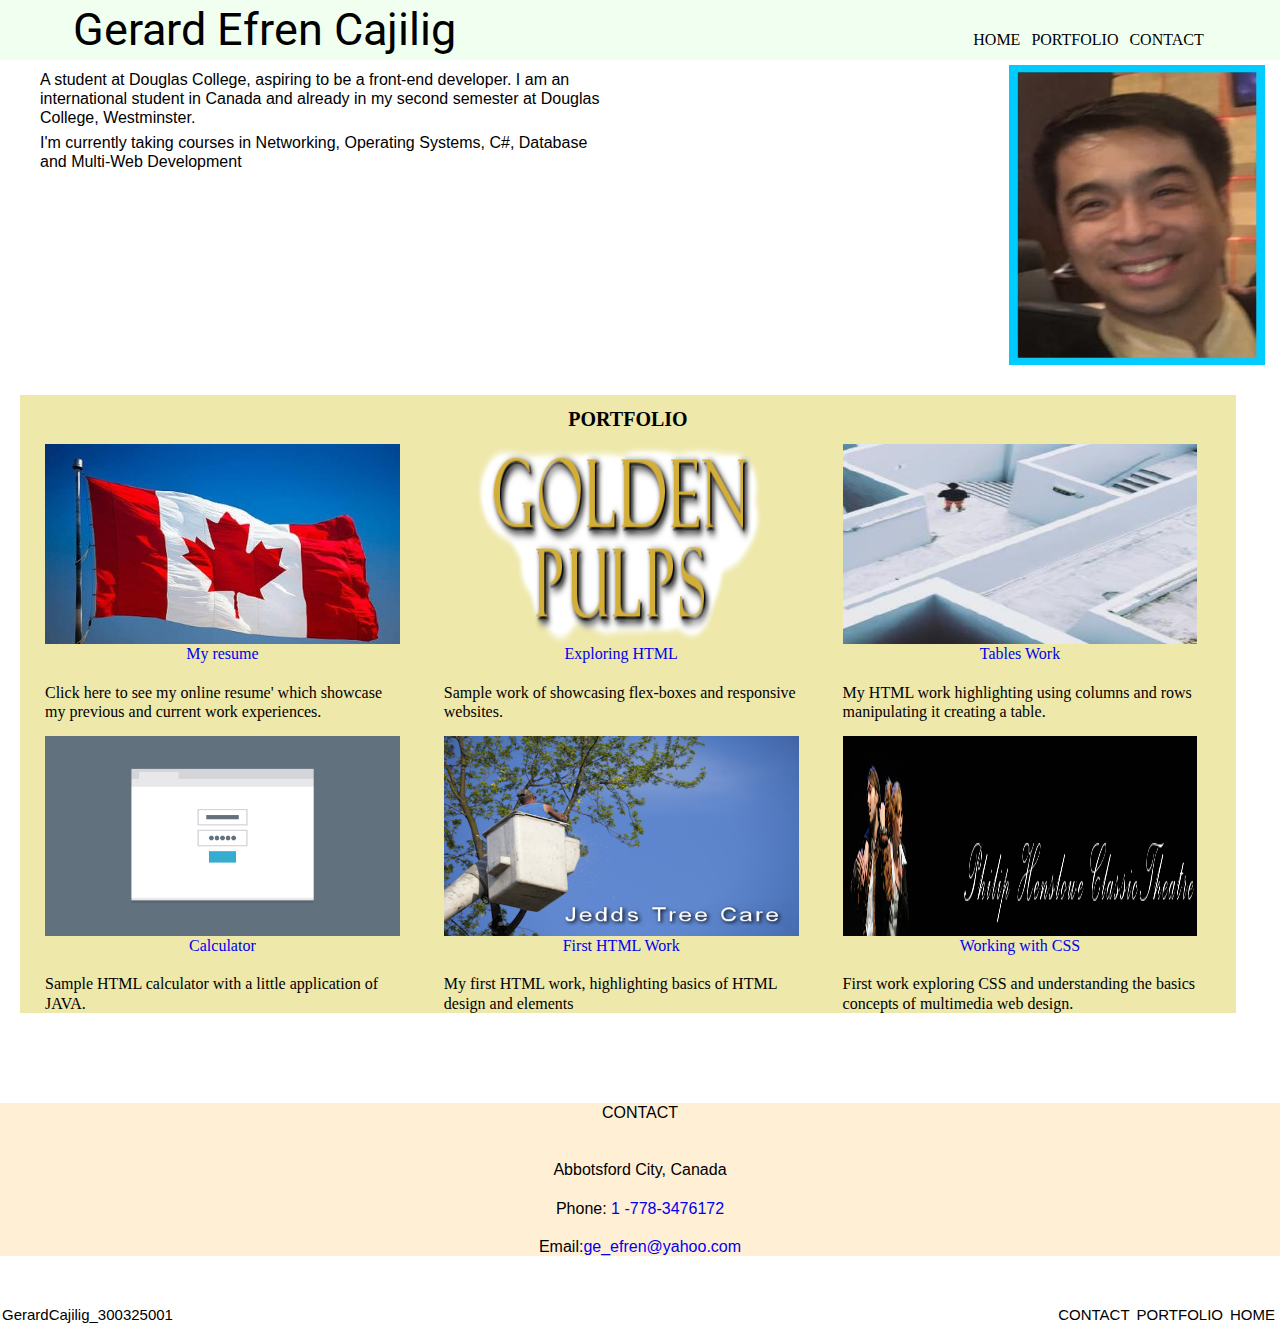
<file: index.html>
<html>
    <head>
        <!--
          Project 2
          Multi-media Web Development
          
          
          
            Author:   Gerard Cajilig
            Date:     March 21, 2021 
      
          Filename: GerardCajilig_300325001.html


         -->

         <title>GerardCajilig_300325001_Project</title>
        <meta charset="utf-8" />
        <meta name="viewport" 
   content="width=device-width, initial-scale=1" />
        <link href="css/styles.css" rel="stylesheet" />
        <link href="css/reset.css" rel="stylesheet" />
        <link rel="preconnect" href="https://fonts.gstatic.com">
        <link href="https://fonts.googleapis.com/css2?family=Roboto&display=swap" rel="stylesheet">
        
    
    </head>
    
    <body>
        <nav class="header">
            <ul class="pages">
               <li id="student"><a id = "students" href="#">Gerard Efren Cajilig</a></li>
               <li><a href="#">HOME</a></li>
               <li><a href="#portfolio">PORTFOLIO</a></li>
               <li><a href="#contacts">CONTACT</a></li>
               
            </ul>
        </nav>
        <nav class="sdetails">
           
            <img id="studentpic"src="images/gerardCajilig.jpg" class="image7" alt="portfolio1" />
            
            <p id="describe">A student at Douglas College, aspiring to be a front-end developer. I am an international student in Canada and already in my second semester at Douglas College, Westminster.</p>
            <br />
            <br />
            <p id="describe">I'm currently taking courses in Networking, Operating Systems, C#, Database and Multi-Web Development</p>
        </nav>
        <article class ="images">
            <h3 id="portfolio">PORTFOLIO</h3>
            <!-- resume -->
            <nav class="image">
                <a href="HTML Links/Gerard Cajilig Resume/index.html"><img src="images/canada1.jpg" alt="portfolio7" /></a>
                <br />
                <p id="titles"><a href="HTML Links/Gerard Cajilig Resume/index.html">My resume</a></p>
                <br />
                <p>Click here to see my online resume' which showcase my previous and current work experiences.</p>
            </nav>
            
            <!-- flexbox -->
                <nav class="image">
                <a href="HTML Links/FlexBox Sample/gp_page1.html"><img src="images/gp_logo.png" alt="portfolio8" /></a>
                <br />
                <p id="titles"><a href="HTML Links/FlexBox Sample/gp_page1.html">Exploring HTML</a></p>
                <br />
                <p>Sample work of showcasing flex-boxes and responsive websites.</p>
                </nav>
            
            <!-- tables and demo -->
                <nav class="image">
                <a href="HTML Links/Tables Exercise/GerardCajilig_300325001_Tables_Demo.html"><img src="images/table_image.JPG" alt="portfolio9" /></a>
                <br />
                <p id="titles"><a href="HTML Links/Tables Exercise/GerardCajilig_300325001_Tables_Demo.html">Tables Work </a></p>
                <br />
                <p>My HTML work highlighting using columns and rows manipulating it creating a table.</p>
                </nav>

            <!-- calculator -->
                <nav class="image">
                <a href="HTML Links/GerardCajilig_300325001_LAB3/index.html"><img src="images/portfolio-6.png" alt="portfolio9" /></a>
                <br />
                <p id="titles"><a href="HTML Links/GerardCajilig_300325001_LAB3/index.html">Calculator </a></p>
                <br />
                <p>Sample HTML calculator with a little application of JAVA. </p>
                </nav>
    

            <!-- First Work -->
            <nav class="image">
                <a href="HTML Links/tutorial1case1/jtc_services.html"><img src="images/jtc_photo1.png" alt="portfolio9" /></a>
                <br />
                <p id="titles"><a href="HTML Links/tutorial1case1/jtc_services.html">First HTML Work </a></p>
                <br />
                <p>My first HTML work, highlighting basics of HTML design and elements </p>
                </nav>

            <!-- First Work -->
            <nav class="image">
                <a href="HTML Links/Tutorial2Case1Solution/ph_plays.html"><img src="images/ph_logo.png" alt="portfolio9" /></a>
                <br />
                <p id="titles"><a href="HTML Links/Tutorial2Case1Solution/ph_plays.html">Working with CSS</a></p>
                <br />
                <p>First work exploring CSS and understanding the basics concepts of multimedia web design. </p>
                </nav>


            
            

        </article>
        <nav class = "contact">
            <p id="contacts">CONTACT</p>
            <br/>
            <br/>
            
            <p class="interest">Abbotsford City, Canada</p>
            <br/>
            
            
            <p>Phone:<a href="tel:17783476172"> 1 -778-3476172</a></p>
            <br/>
            
            
            <p>Email:<a href="ge_efren@yahoo.com">ge_efren@yahoo.com</a></p>
        </nav>
        <br/>
        <br/>
                

        
        <footer>
            <nav class="header">
                <ul class="pages">
                   <li id="studentbelow"><a href="#">GerardCajilig_300325001</a></li>
                   
                   <li id="glow"><a href="#">HOME</a></li>
                   <li id="glow"><a href="#portfolio">PORTFOLIO</a></li>
                   <li id="glow"><a href="#contacts">CONTACT</a></li>
                   <li id="show"><a href="#student">BACK TO TOP</a></li>
                </ul>
            </nav>   
        </footer>
    </body>
    
</html>
</file>
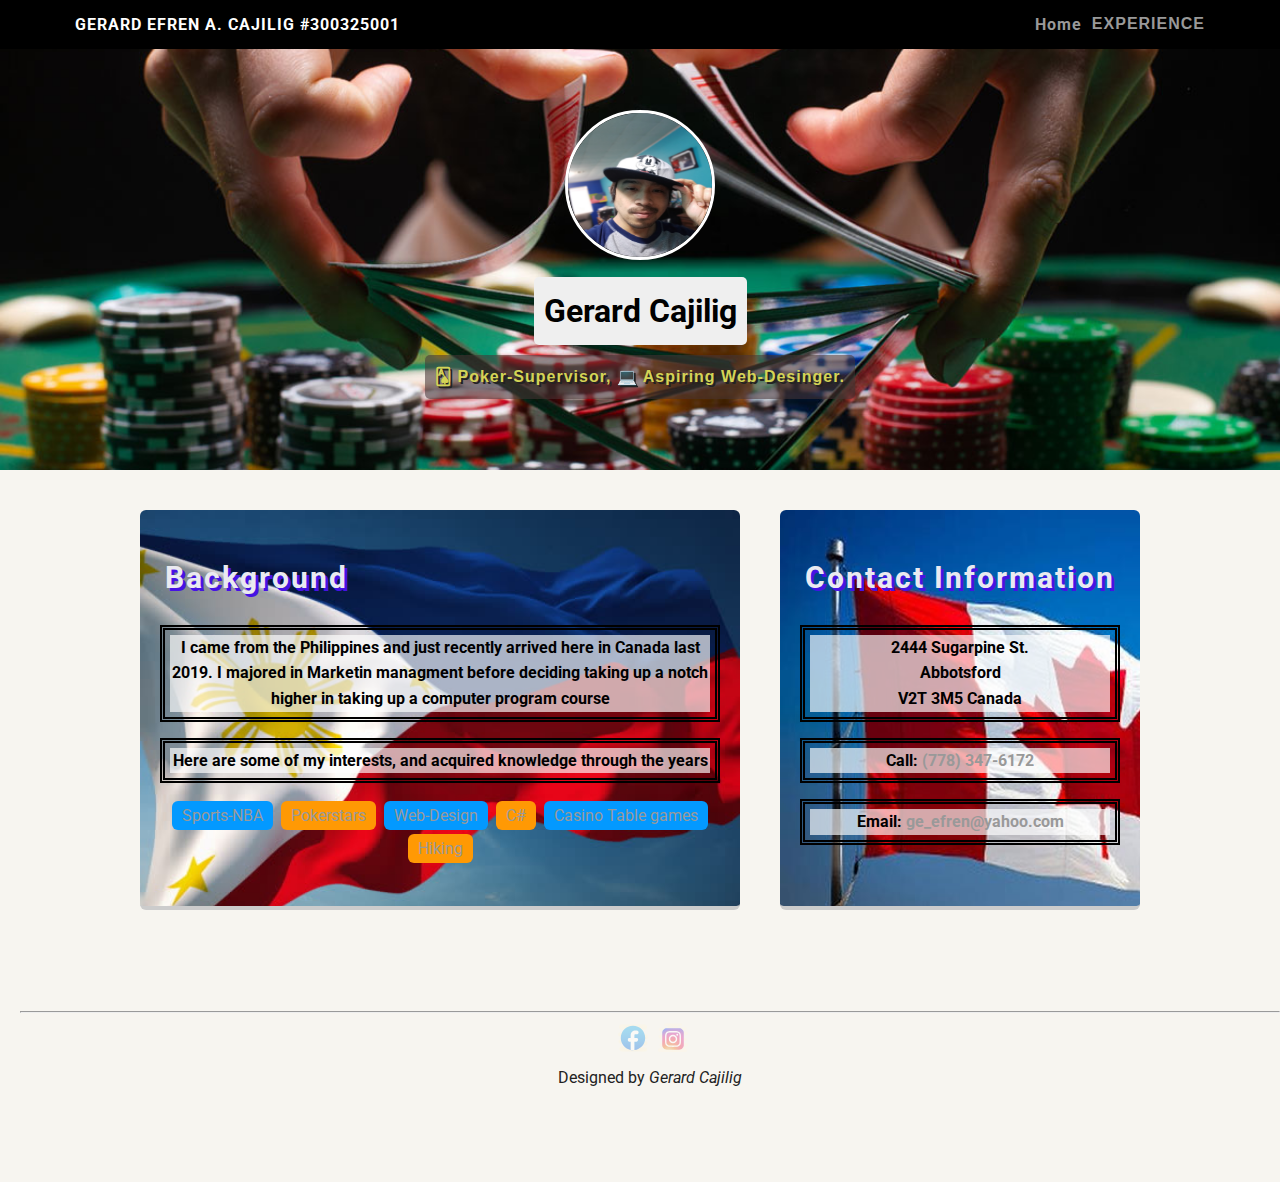
<file: HTML Links/Gerard Cajilig Resume/index.html>
<!doctype html>
<html lang="en">
<head>
  <meta charset="utf-8">
  <title>Gerard Efren A.   Cajilig - Main Page</title>
  <meta name="viewport" content="width=device-width, initial-scale=1.0">
  <link rel="stylesheet" href="styles.css">
  <link href="https://fonts.googleapis.com/css?family=Muli%7CRoboto:400,300,500,700,900" rel="stylesheet"></head>
  <body>


    <div class="main-nav">
        <ul class="nav">
          <li class="name">GERARD EFREN A. CAJILIG #300325001</li>
          <li><a href="index.html">Home</a></li>
          
          <li class = "second"><a href="Experience.html">EXPERIENCE</a></li>
        </ul>
    </div>

    <header>
      <img src="images/Gerard.jpg" alt="Drawing of Gerard" class="profile-image">
      <h1 class="tag name">Gerard Cajilig</h1>
      <p class="tag location"> &#x1F0A1; Poker-Supervisor, &#128187; Aspiring Web-Desinger.</p>
    </header>

    <main class="flex">
      <div class="card">

         

        <h2>Background</h2>
        
        <p>I came from the Philippines and just recently arrived here in Canada last 2019. I majored in Marketin managment before deciding taking up a notch higher in taking up a computer program course</p>
        <p>Here are some of my interests, and acquired knowledge through the years</p>
          <ul class="skills">
            <li><a href="https://ca.nba.com/?gr=www">Sports-NBA</a></li>
            <li><a href="https://www.pokerstars.com/">Pokerstars</a></li>
            <li><a href="https://www.firstpagemarketing.com/">Web-Design</a></li>
            <li><a href="https://en.wikipedia.org/wiki/C_Sharp_(programming_language)">C#</a></li>
            <li><a href="https://www.gambling.com/ca/online-casinos/strategy/top-5-casino-table-games-18400" >Casino Table games</a></li>
            <li><a href="https://www.planetware.com/canada/best-hikes-in-canada-cdn-1-221.htm">Hiking</a></li>
            
          </ul>
 

      </div> 

      <div class="cards">
        <h2>Contact Information</h2>
        <p>2444 Sugarpine St.<br />
          Abbotsford<br />
          V2T 3M5 Canada     </p>
          <p>Call: <a href="tel:+17783476172">(778) 347-6172</a></p>
          <p>Email: <a href="mailto:ge_efren@yahoo.com">ge_efren@yahoo.com</a></p>   
      </div> 

    </main>
    <footer>
      <ul>
        <hr></hr>
        <li><a href="https://www.facebook.com/gerard.cajilig" class="social facebook">Facebook</a></li>
        <li><a href="https://www.instagram.com/ge_efren/" class="social instagram">Instagram</a></li>
      
      </ul>
      <p class="copyright">Designed by <cite>Gerard Cajilig</cite></p>
    </footer>
  </body>
  </html>
</file>
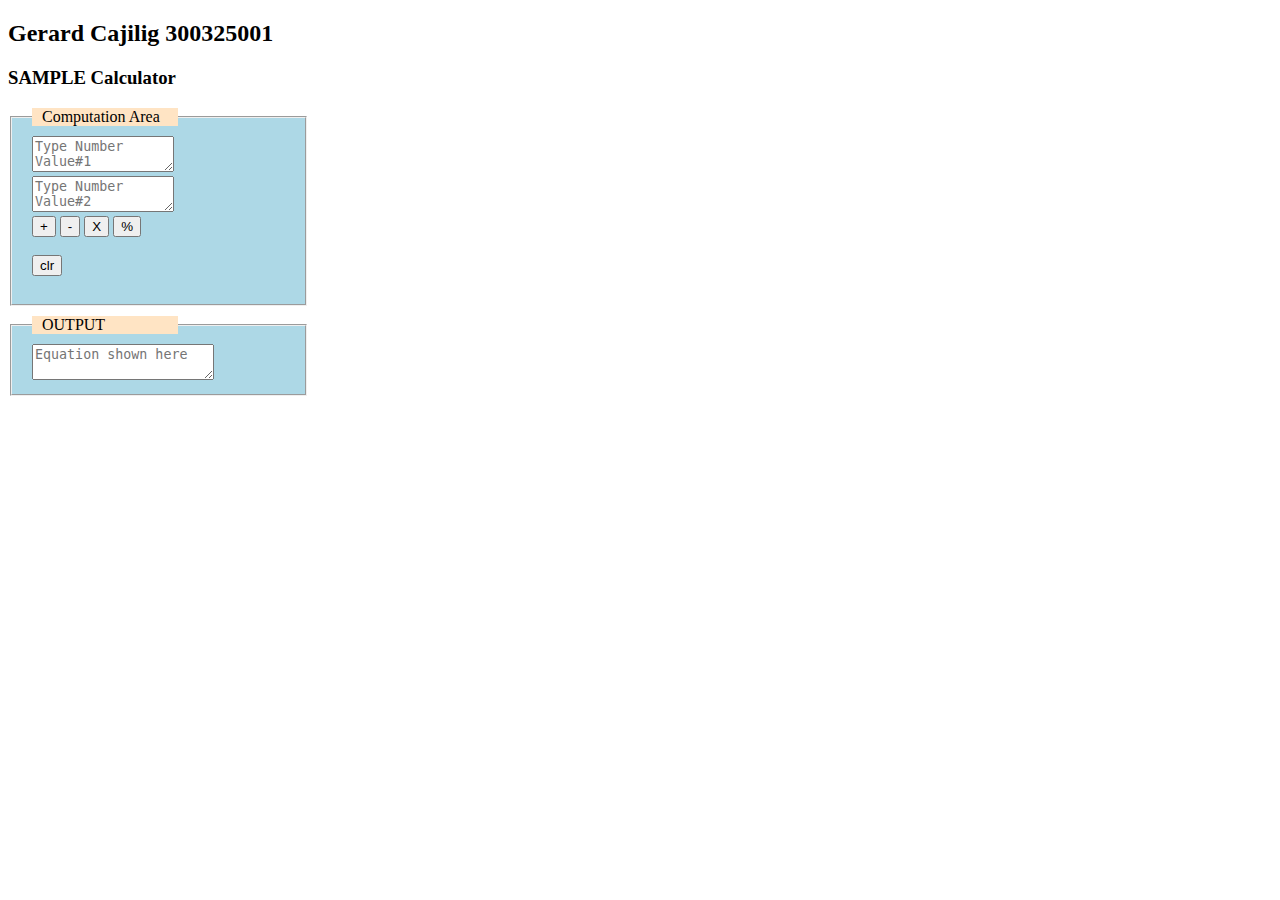
<file: HTML Links/GerardCajilig_300325001_LAB3/index.html>
<!DOCTYPE html>
<html lang="en">
<head>
    <meta charset="UTF-8">
    <meta http-equiv="X-UA-Compatible" content="IE=edge">
    <meta name="viewport" content="width=device-width, initial-scale=1.0">
    <title>Document</title>
    <link href="CSS/formula.css" rel="stylesheet">
    <script src ="JS/script.js"></script> 

</head>
<body>
    <header>
        <h2>Gerard Cajilig 300325001</h2>
        <h3>SAMPLE Calculator</h3>
    </header>
    <form>
        
        <fieldset>
            <legend>Computation Area</legend>
            <textarea name="input" id="inp1" row="3" cols="15"placeholder="Type Number Value#1"></textarea>
            <textarea name="input" id="inp2" row="3" cols="15"placeholder="Type Number Value#2"></textarea>
        <br />
        <input type="button" name="submit" value="+" onclick="sumtwo()">
        <input type="button" name="submit" value="-" onclick="difftwo()">
        <input type="button" name="submit" value="X" onclick="multitwo()">
        <input type="button" name="submit" value="%" onclick="divtwo()"><br/><br/>
        <input type="button" name="submit" value="clr" onclick="nose()"><br/><br/>
        </fieldset>
        
        <fieldset>
            <legend>OUTPUT</legend>
            <textarea name="output" id="sumplace" row="3" cols="20"placeholder="Equation shown here"></textarea>
            
        </fieldset>
    </form>
</body>
</html>
</file>
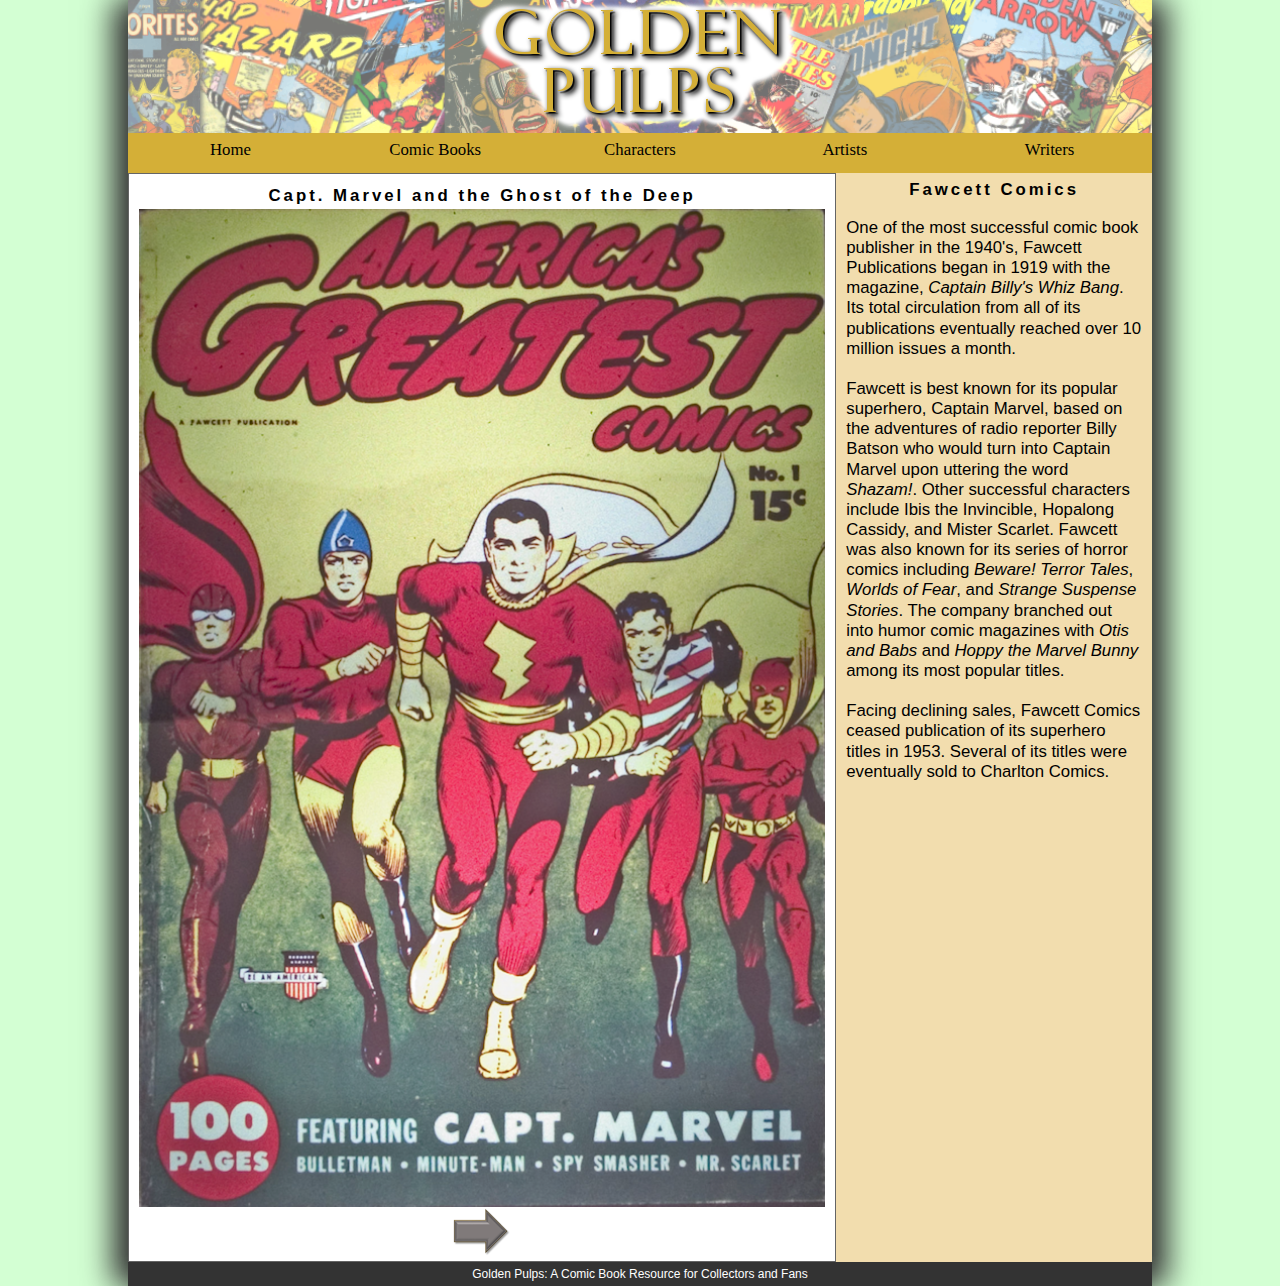
<file: HTML Links/FlexBox Sample/gp_cover.html>
<!DOCTYPE html>
<html>
<head>
   <!--
          New Perspectives on HTML5 and CSS3, 7th Edition
          Tutorial 5
          Case Problem 1
          
          Ghost of the Deep Cover Page
          Author:   Gerard Cajilig
         Date:     March 8, 2021 
      
          Filename: gp_cover.html
         -->
   
   <title>Ghost of the Deep Cover Page</title>
   <meta charset="utf-8" />
   <meta name="viewport" 
   content="width=device-width, initial-scale=1" />
   <link href="gp_reset.css" rel="stylesheet" />
   <link href="gp_layout.css" rel="stylesheet" /> 
   <link href="gp_print.css" rel="stylesheet" media="print" />     


</head>

<body >
   <header>
      <img src="gp_logo.png" alt="Golden Pulp" />
   </header>
   
   <nav class="horizontal">
      <ul id=pages>
         <li><a href="#">Home</a></li>
         <li><a href="#">Comic Books</a></li>
         <li><a href="#">Characters</a></li>
         <li><a href="#">Artists</a></li>
         <li><a href="#">Writers</a></li>
      </ul>
   </nav>
   
   <section id="sheet">
      <h1>Capt. Marvel and the Ghost of the Deep</h1>
      <img src="gp_panel01.png" class="panel_size1" alt="" />
      <footer>
            <a href="gp_page1.html"><img src="gp_next.png" alt="next" /></a>
      </footer>
   </section>
     
   <article>
      <h1>Fawcett Comics</h1>
      <p>One of the most successful comic book publisher in the 1940's, Fawcett Publications 
         began in 1919 with the magazine, <cite>Captain Billy's Whiz Bang</cite>. Its total
         circulation from all of its publications eventually reached over 10 million issues
         a month.</p>
      <p>Fawcett is best known for its popular superhero, Captain Marvel, based on the
         adventures of radio reporter Billy Batson who would turn into Captain Marvel
         upon uttering the word <em>Shazam!</em>. Other successful characters include
         Ibis the Invincible, Hopalong Cassidy, and Mister Scarlet. Fawcett was also known 
         for its series of horror comics including <cite>Beware! Terror Tales</cite>, 
         <cite>Worlds of Fear</cite>, and <cite>Strange Suspense Stories</cite>. The
         company branched out into humor comic magazines with <cite>Otis and Babs</cite> 
         and <cite>Hoppy the Marvel Bunny</cite> among its most popular titles.</p>
      <p>Facing declining sales, Fawcett Comics ceased publication of its superhero
         titles in 1953. Several of its titles were eventually sold to Charlton
         Comics.</p>
   </article>
   
   <footer>
      Golden Pulps: A Comic Book Resource for Collectors and Fans
   </footer>
</body>
</html>
</file>
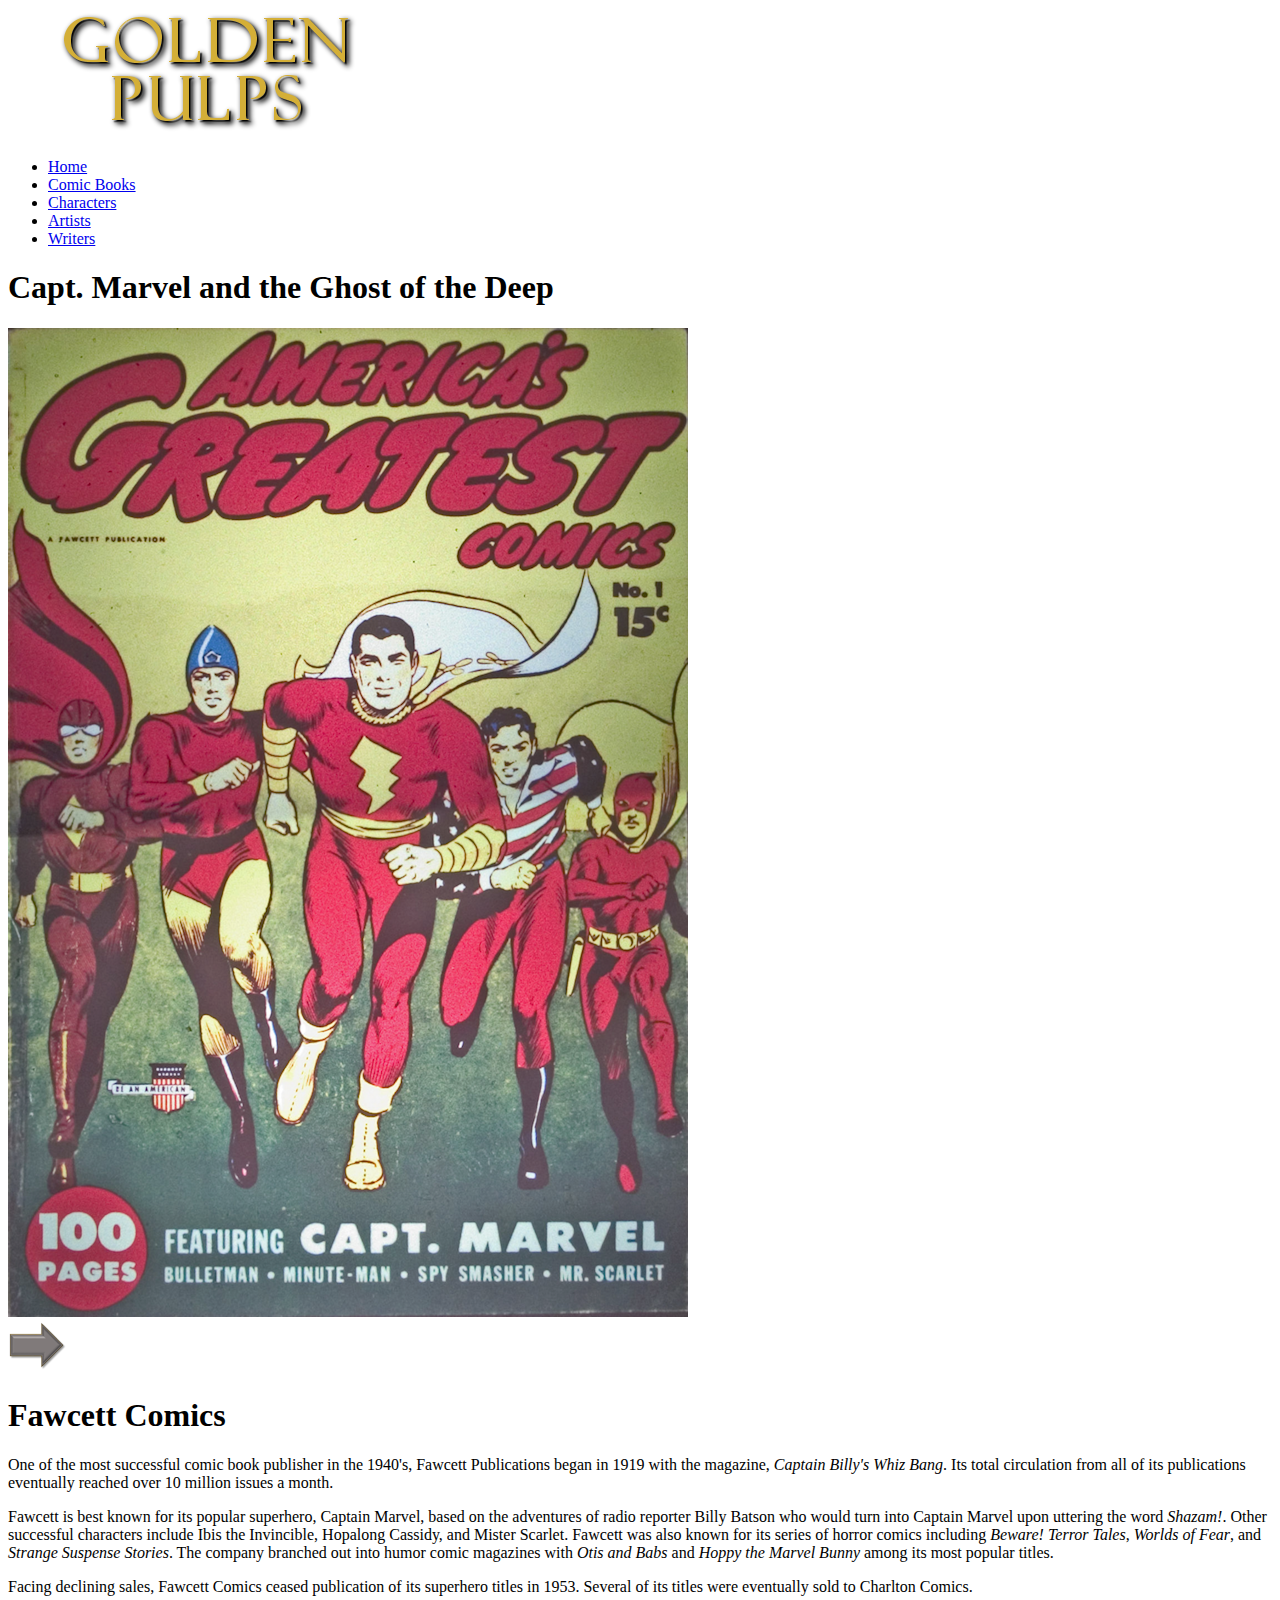
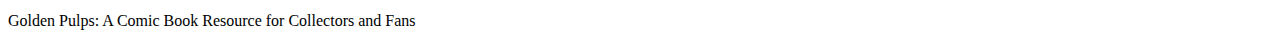
<file: HTML Links/FlexBox Sample/gp_cover_txt.html>
<!DOCTYPE html>
<html>
<head>
   <!--
          New Perspectives on HTML5 and CSS3, 7th Edition
          Tutorial 5
          Case Problem 1
          
          Ghost of the Deep Cover Page
          Author: 
          Date:   
      
          Filename: gp_cover.html
         -->
   
   <title>Ghost of the Deep Cover Page</title>
   <meta charset="utf-8" />

</head>

<body>
   <header>
      <img src="gp_logo.png" alt="Golden Pulp" />
   </header>
   
   <nav class="horizontal">
      <ul>
         <li><a href="#">Home</a></li>
         <li><a href="#">Comic Books</a></li>
         <li><a href="#">Characters</a></li>
         <li><a href="#">Artists</a></li>
         <li><a href="#">Writers</a></li>
      </ul>
   </nav>
   
   <section id="sheet">
      <h1>Capt. Marvel and the Ghost of the Deep</h1>
      <img src="gp_panel01.png" class="panel size1" alt="" />
      <footer>
            <a href="gp_page1.html"><img src="gp_next.png" alt="next" /></a>
      </footer>
   </section>
     
   <article>
      <h1>Fawcett Comics</h1>
      <p>One of the most successful comic book publisher in the 1940's, Fawcett Publications 
         began in 1919 with the magazine, <cite>Captain Billy's Whiz Bang</cite>. Its total
         circulation from all of its publications eventually reached over 10 million issues
         a month.</p>
      <p>Fawcett is best known for its popular superhero, Captain Marvel, based on the
         adventures of radio reporter Billy Batson who would turn into Captain Marvel
         upon uttering the word <em>Shazam!</em>. Other successful characters include
         Ibis the Invincible, Hopalong Cassidy, and Mister Scarlet. Fawcett was also known 
         for its series of horror comics including <cite>Beware! Terror Tales</cite>, 
         <cite>Worlds of Fear</cite>, and <cite>Strange Suspense Stories</cite>. The
         company branched out into humor comic magazines with <cite>Otis and Babs</cite> 
         and <cite>Hoppy the Marvel Bunny</cite> among its most popular titles.</p>
      <p>Facing declining sales, Fawcett Comics ceased publication of its superhero
         titles in 1953. Several of its titles were eventually sold to Charlton
         Comics.</p>
   </article>
   
   <footer>
      Golden Pulps: A Comic Book Resource for Collectors and Fans
   </footer>
</body>
</html>
</file>
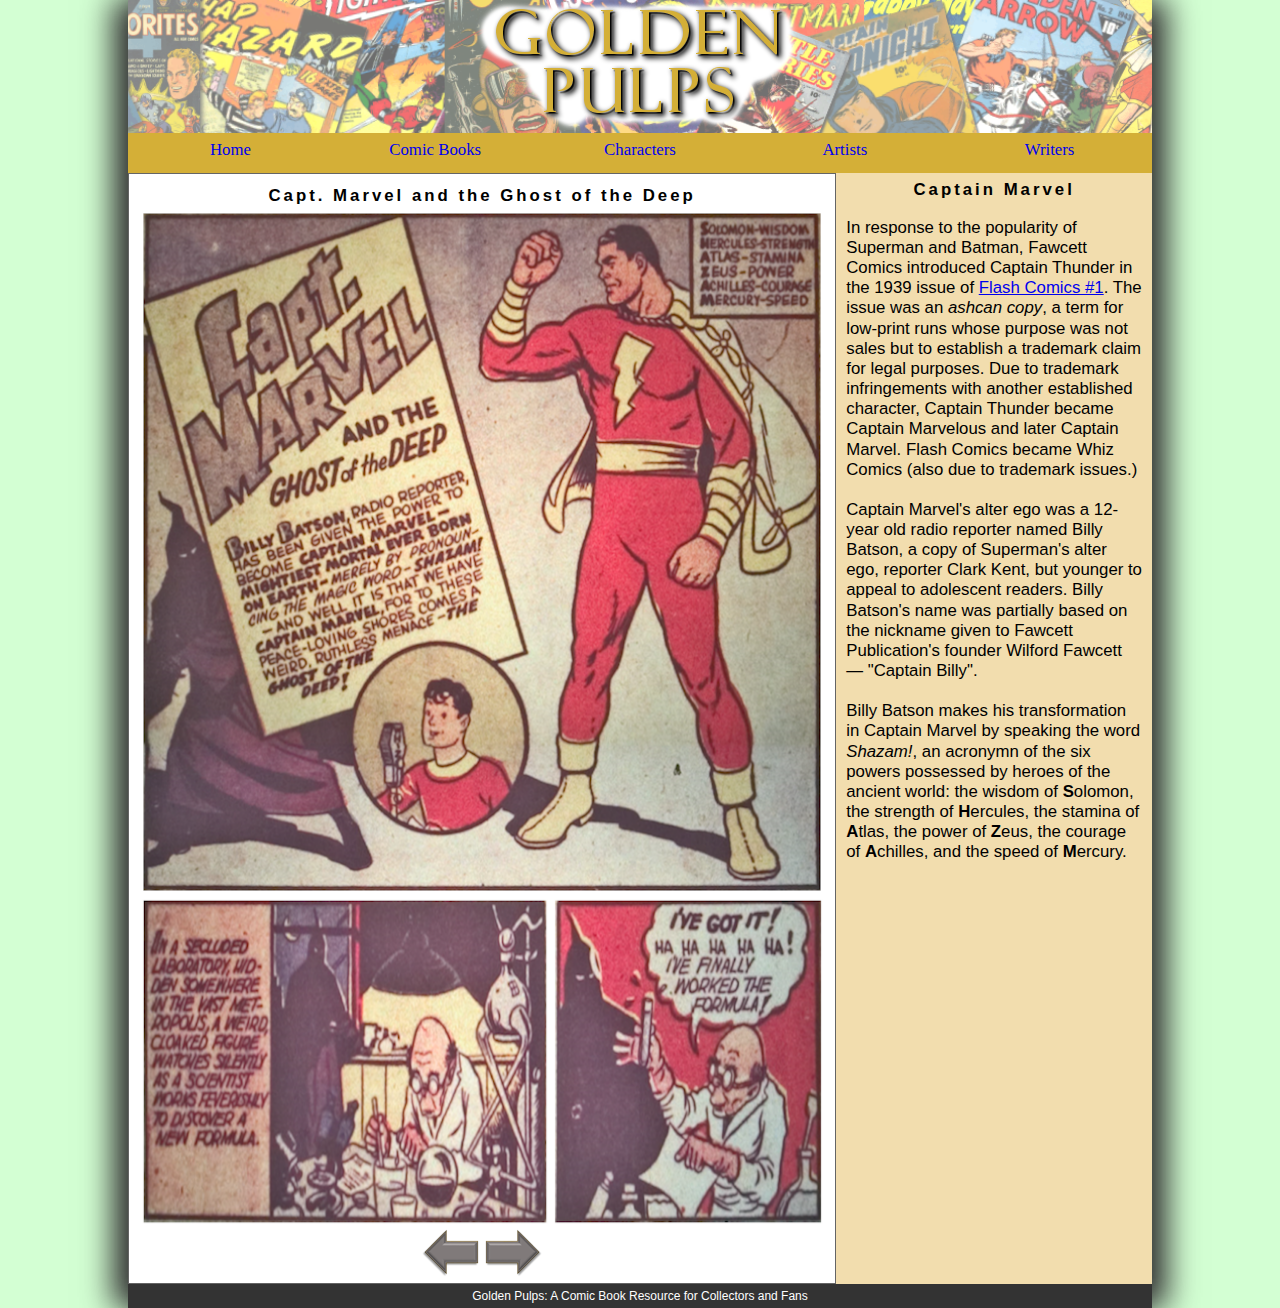
<file: HTML Links/FlexBox Sample/gp_page1.html>
<!DOCTYPE html>
<html>
<head>
   <!--
          New Perspectives on HTML5 and CSS3, 7th Edition
          Tutorial 5
          Case Problem 1
          
          Ghost of the Deep Page 1
          Author:   Gerard Cajilig
   Date:     March 8, 2021  
      
          Filename: gp_page1.html
         -->
   
   <title>Ghost of the Deep Page 1</title>
   <meta charset="utf-8" />
   <meta name="viewport" 
   content="width=device-width, initial-scale=1" />
   <link href="gp_reset.css" rel="stylesheet" />
   <link href="gp_layout.css" rel="stylesheet" /> 
   <link href="gp_print.css" rel="stylesheet" media="print" />     

</head>

<body>
   <header>
      <img src="gp_logo.png" alt="Golden Pulp" />
   </header>
   
   <nav class="vertical" >
      <ul>
         <li><a href="#">Home</a></li>
         <li><a href="#">Comic Books</a></li>
         <li><a href="#">Characters</a></li>
         <li><a href="#">Artists</a></li>
         <li><a href="#">Writers</a></li>
      </ul>
   </nav>
   
   <section id="sheet">
      <h1>Capt. Marvel and the Ghost of the Deep</h1>
      
      <img src="gp_panel02.png" class="panel_size1" alt="" /> 
      <img src="gp_panel03.png" class="panel_size2" alt="" /> 
      <img src="gp_panel04.png" class="panel_size3" alt="" /> 
      
      <footer>
         <a href="gp_cover.html"><img src="gp_prev.png" alt="prev" /></a>
         <a href="gp_page2.html"><img src="gp_next.png" alt="next" /></a>
      </footer>
      
   </section>
     
   <article>
      <h1>Captain Marvel</h1>
      <p>In response to the popularity of Superman and Batman, Fawcett Comics introduced
         Captain Thunder in the 1939 issue of <a href="#">Flash Comics #1</a>. The issue
         was an <em>ashcan copy</em>, a term for low-print runs whose purpose was not sales
         but to establish a trademark claim for legal purposes. Due to trademark infringements 
         with another established character, Captain Thunder became Captain Marvelous and later
         Captain Marvel. Flash Comics became Whiz Comics (also due to trademark issues.)</p>
      <p>Captain Marvel's alter ego was a 12-year old radio reporter named Billy Batson, a
         copy of Superman's alter ego, reporter Clark Kent, but younger to appeal to adolescent
         readers. Billy Batson's name was partially based on the nickname given to Fawcett Publication's
         founder Wilford Fawcett &mdash; "Captain Billy".</p>
      <p>Billy Batson makes his transformation in Captain Marvel by speaking the word <em>Shazam!</em>,
         an acronymn of the six powers possessed by heroes of the ancient world: the wisdom of
         <strong>S</strong>olomon, the strength of <strong>H</strong>ercules, the stamina of 
         <strong>A</strong>tlas, the power of <strong>Z</strong>eus, the courage of 
         <strong>A</strong>chilles, and the speed of <strong>M</strong>ercury.</p>
   </article>
   
   <footer>
      Golden Pulps: A Comic Book Resource for Collectors and Fans
   </footer>
</body>
</html>
</file>
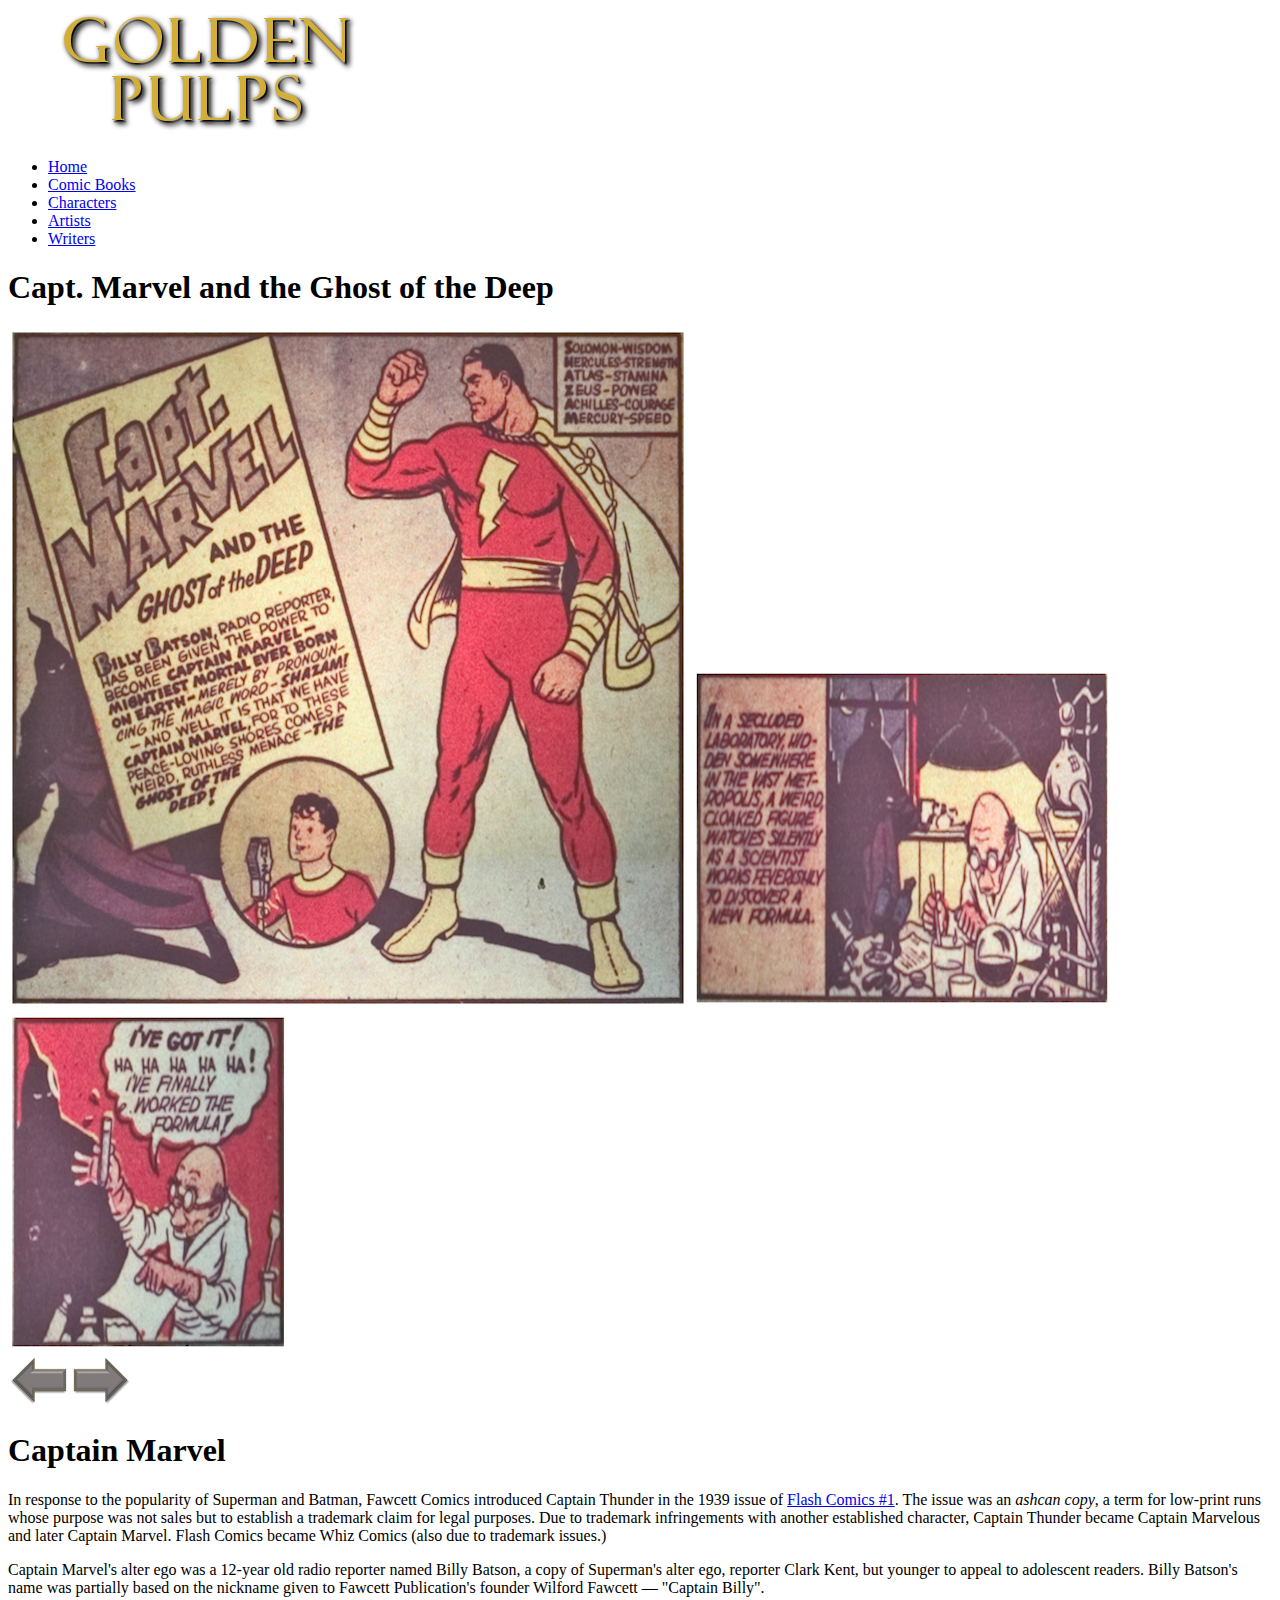
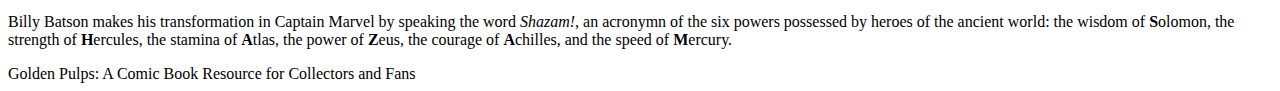
<file: HTML Links/FlexBox Sample/gp_page1_txt.html>
<!DOCTYPE html>
<html>
<head>
   <!--
          New Perspectives on HTML5 and CSS3, 7th Edition
          Tutorial 5
          Case Problem 1
          
          Ghost of the Deep Page 1
          Author: 
          Date:   
      
          Filename: gp_page1.html
         -->
   
   <title>Ghost of the Deep Page 1</title>
   <meta charset="utf-8" />

</head>

<body>
   <header>
      <img src="gp_logo.png" alt="Golden Pulp" />
   </header>
   
   <nav class="horizontal">
      <ul>
         <li><a href="#">Home</a></li>
         <li><a href="#">Comic Books</a></li>
         <li><a href="#">Characters</a></li>
         <li><a href="#">Artists</a></li>
         <li><a href="#">Writers</a></li>
      </ul>
   </nav>
   
   <section id="sheet">
      <h1>Capt. Marvel and the Ghost of the Deep</h1>
      
      <img src="gp_panel02.png" class="panel size1" alt="" /> 
      <img src="gp_panel03.png" class="panel size2" alt="" /> 
      <img src="gp_panel04.png" class="panel size3" alt="" /> 
      
      <footer>
         <a href="gp_cover.html"><img src="gp_prev.png" alt="prev" /></a>
         <a href="gp_page2.html"><img src="gp_next.png" alt="next" /></a>
      </footer>
      
   </section>
     
   <article>
      <h1>Captain Marvel</h1>
      <p>In response to the popularity of Superman and Batman, Fawcett Comics introduced
         Captain Thunder in the 1939 issue of <a href="#">Flash Comics #1</a>. The issue
         was an <em>ashcan copy</em>, a term for low-print runs whose purpose was not sales
         but to establish a trademark claim for legal purposes. Due to trademark infringements 
         with another established character, Captain Thunder became Captain Marvelous and later
         Captain Marvel. Flash Comics became Whiz Comics (also due to trademark issues.)</p>
      <p>Captain Marvel's alter ego was a 12-year old radio reporter named Billy Batson, a
         copy of Superman's alter ego, reporter Clark Kent, but younger to appeal to adolescent
         readers. Billy Batson's name was partially based on the nickname given to Fawcett Publication's
         founder Wilford Fawcett &mdash; "Captain Billy".</p>
      <p>Billy Batson makes his transformation in Captain Marvel by speaking the word <em>Shazam!</em>,
         an acronymn of the six powers possessed by heroes of the ancient world: the wisdom of
         <strong>S</strong>olomon, the strength of <strong>H</strong>ercules, the stamina of 
         <strong>A</strong>tlas, the power of <strong>Z</strong>eus, the courage of 
         <strong>A</strong>chilles, and the speed of <strong>M</strong>ercury.</p>
   </article>
   
   <footer>
      Golden Pulps: A Comic Book Resource for Collectors and Fans
   </footer>
</body>
</html>
</file>
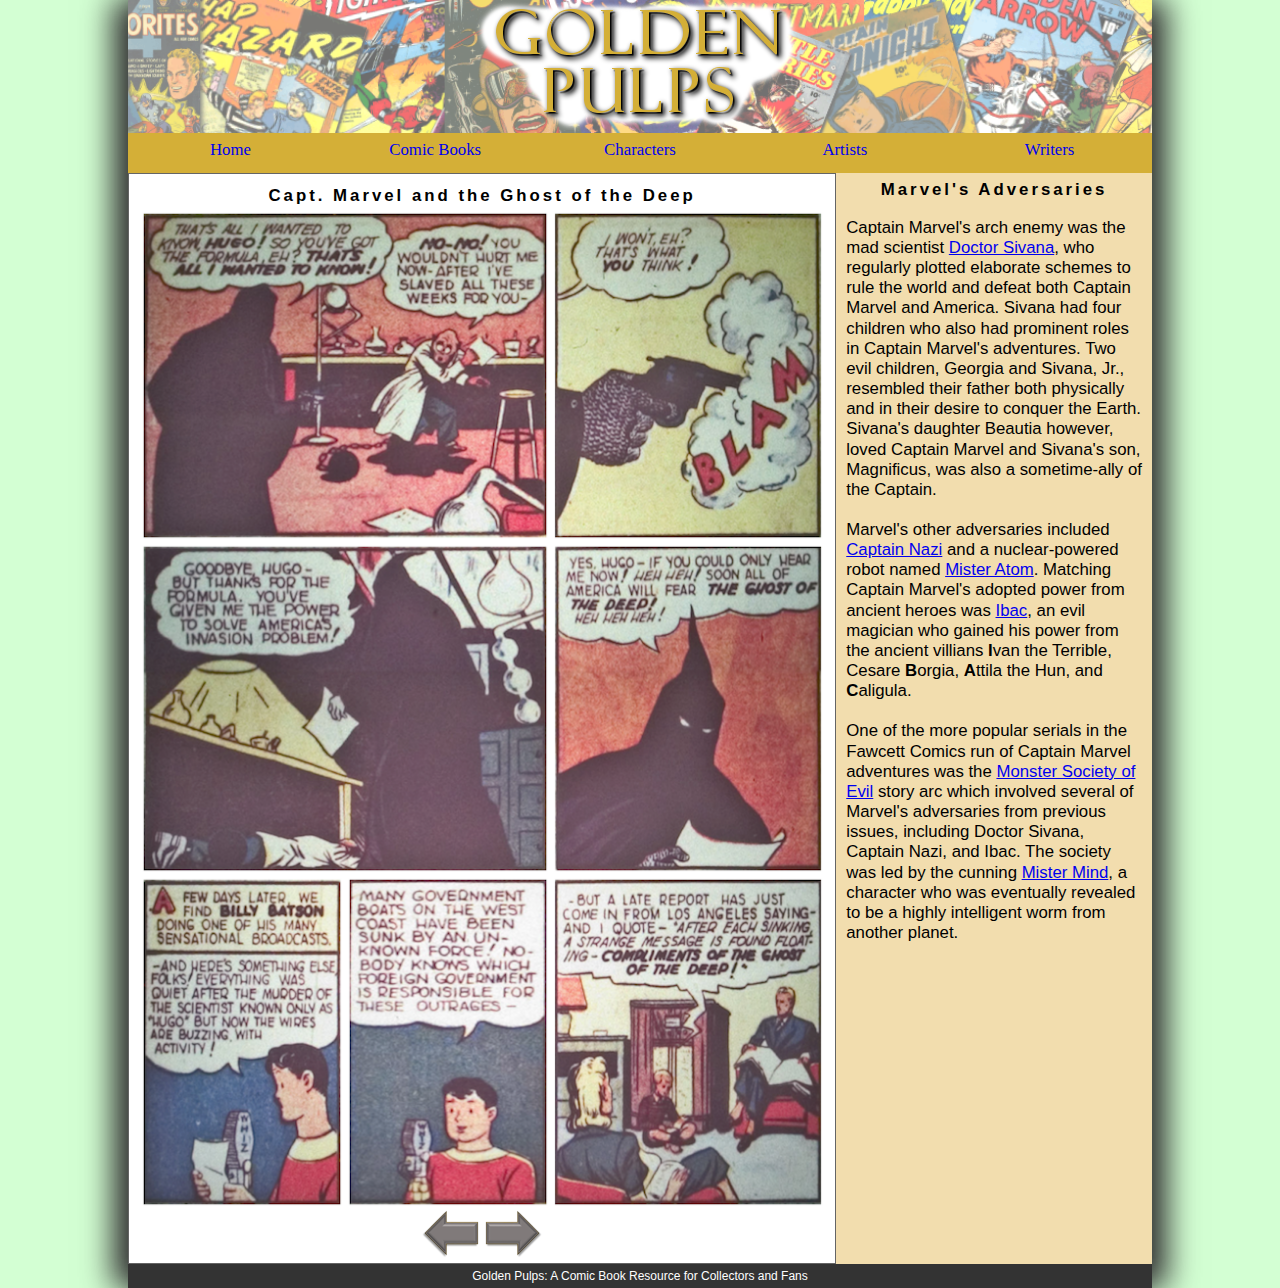
<file: HTML Links/FlexBox Sample/gp_page2.html>
<!DOCTYPE html>
<html>
<head>
   <!--
          New Perspectives on HTML5 and CSS3, 7th Edition
          Tutorial 5
          Case Problem 1
          
          Ghost of the Deep Page 2
          Author:   Gerard Cajilig
   Date:     March 8, 2021
      
          Filename: gp_page2.html
         -->
   
   <title>Ghost of the Deep Page 2</title>
   <meta charset="utf-8" />
   <meta name="viewport" 
   content="width=device-width, initial-scale=1" />
   <link href="gp_reset.css" rel="stylesheet" />
   <link href="gp_layout.css" rel="stylesheet" /> 
   <link href="gp_print.css" rel="stylesheet" media="print" />     

</head>

<body>
   <header>
      <img src="gp_logo.png" alt="Golden Pulp" />
   </header>
   
   <nav class="vertical" >
      <ul>
         <li><a href="#">Home</a></li>
         <li><a href="#">Comic Books</a></li>
         <li><a href="#">Characters</a></li>
         <li><a href="#">Artists</a></li>
         <li><a href="#">Writers</a></li>
      </ul>
   </nav>
   
   <section id="sheet">
      <h1>Capt. Marvel and the Ghost of the Deep</h1>
      
      <img src="gp_panel05.png" class="panel_size2" alt="" /> 
      <img src="gp_panel06.png" class="panel_size3" alt="" /> 
      <img src="gp_panel07.png" class="panel_size2" alt="" /> 
      <img src="gp_panel08.png" class="panel_size3" alt="" /> 
      <img src="gp_panel09.png" class="panel_size4" alt="" /> 
      <img src="gp_panel10.png" class="panel_size4" alt="" /> 
      <img src="gp_panel11.png" class="panel_size3" alt="" /> 

      
      <footer>
         <a href="gp_page1.html"><img src="gp_prev.png" alt="prev" /></a>
         <a href="gp_page3.html"><img src="gp_next.png" alt="next" /></a>                 
      </footer>
   </section>
   
   <article>
      <h1>Marvel's Adversaries</h1>
      <p>Captain Marvel's arch enemy was the mad scientist <a href="#">Doctor Sivana</a>,
         who regularly plotted elaborate schemes to rule the world and defeat both
         Captain Marvel and America.
         Sivana had four children who also had prominent roles in Captain Marvel's adventures.
         Two evil children, Georgia and Sivana, Jr., resembled their father both physically
         and in their desire to conquer the Earth. Sivana's daughter Beautia however, loved
         Captain Marvel and Sivana's son, Magnificus, was also a sometime-ally of the
         Captain.</p>
      <p>Marvel's other adversaries included <a href="#">Captain Nazi</a> and a nuclear-powered
         robot named <a href="#">Mister Atom</a>. Matching Captain Marvel's adopted power from
         ancient heroes was <a href="#">Ibac</a>, an evil magician who gained his power from
         the ancient villians <strong>I</strong>van the Terrible, Cesare <strong>B</strong>orgia,
         <strong>A</strong>ttila the Hun, and <strong>C</strong>aligula.</p>
      <p>One of the more popular serials in the Fawcett Comics run of Captain Marvel adventures
         was the <a href="#">Monster Society of Evil</a> story arc which involved several
         of Marvel's adversaries from previous issues, including Doctor Sivana, Captain Nazi,
         and Ibac. The society was led by the cunning <a href="#">Mister Mind</a>, a character who was
         eventually revealed to be a highly intelligent worm from another planet.</p>
   </article>
   
   <footer>
      Golden Pulps: A Comic Book Resource for Collectors and Fans
   </footer>
</body>
</html>
</file>
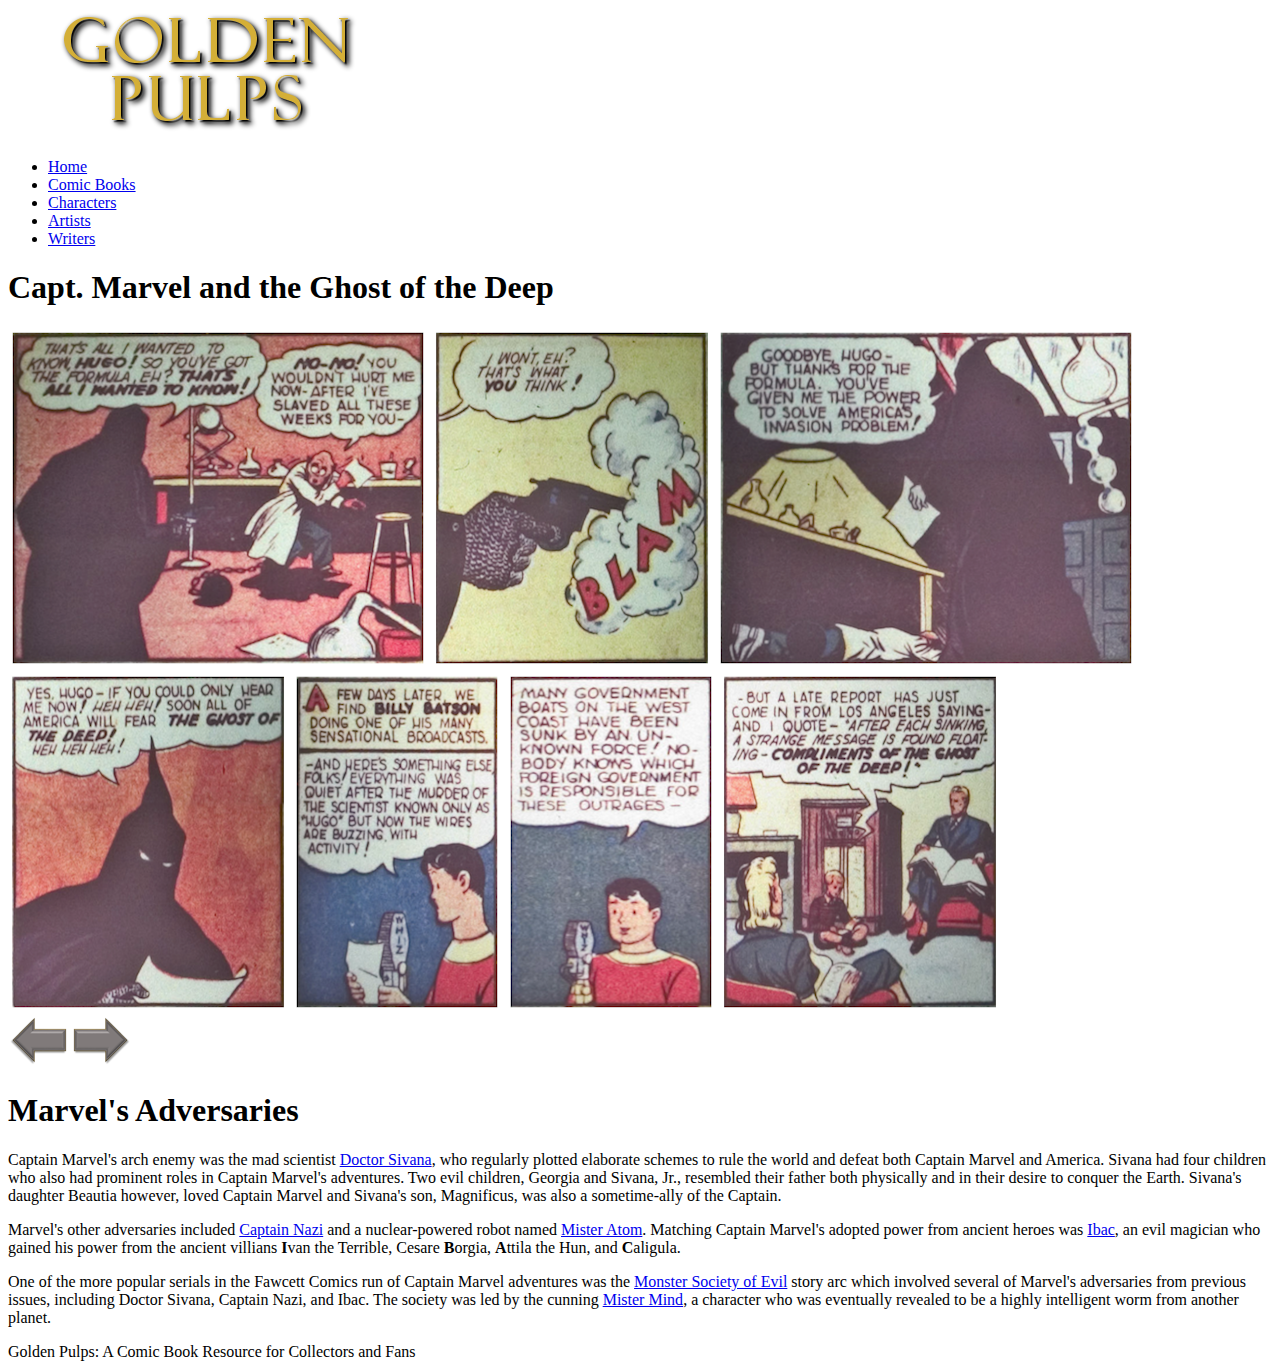
<file: HTML Links/FlexBox Sample/gp_page2_txt.html>
<!DOCTYPE html>
<html>
<head>
   <!--
          New Perspectives on HTML5 and CSS3, 7th Edition
          Tutorial 5
          Case Problem 1
          
          Ghost of the Deep Page 2
          Author: 
          Date:   
      
          Filename: gp_page2.html
         -->
   
   <title>Ghost of the Deep Page 2</title>
   <meta charset="utf-8" />

</head>

<body>
   <header>
      <img src="gp_logo.png" alt="Golden Pulp" />
   </header>
   
   <nav class="horizontal">
      <ul>
         <li><a href="#">Home</a></li>
         <li><a href="#">Comic Books</a></li>
         <li><a href="#">Characters</a></li>
         <li><a href="#">Artists</a></li>
         <li><a href="#">Writers</a></li>
      </ul>
   </nav>
   
   <section id="sheet">
      <h1>Capt. Marvel and the Ghost of the Deep</h1>
      
      <img src="gp_panel05.png" class="panel size2" alt="" /> 
      <img src="gp_panel06.png" class="panel size3" alt="" /> 
      <img src="gp_panel07.png" class="panel size2" alt="" /> 
      <img src="gp_panel08.png" class="panel size3" alt="" /> 
      <img src="gp_panel09.png" class="panel size4" alt="" /> 
      <img src="gp_panel10.png" class="panel size4" alt="" /> 
      <img src="gp_panel11.png" class="panel size3" alt="" /> 

      
      <footer>
         <a href="gp_page1.html"><img src="gp_prev.png" alt="prev" /></a>
         <a href="gp_page3.html"><img src="gp_next.png" alt="next" /></a>                 
      </footer>
   </section>
   
   <article>
      <h1>Marvel's Adversaries</h1>
      <p>Captain Marvel's arch enemy was the mad scientist <a href="#">Doctor Sivana</a>,
         who regularly plotted elaborate schemes to rule the world and defeat both
         Captain Marvel and America.
         Sivana had four children who also had prominent roles in Captain Marvel's adventures.
         Two evil children, Georgia and Sivana, Jr., resembled their father both physically
         and in their desire to conquer the Earth. Sivana's daughter Beautia however, loved
         Captain Marvel and Sivana's son, Magnificus, was also a sometime-ally of the
         Captain.</p>
      <p>Marvel's other adversaries included <a href="#">Captain Nazi</a> and a nuclear-powered
         robot named <a href="#">Mister Atom</a>. Matching Captain Marvel's adopted power from
         ancient heroes was <a href="#">Ibac</a>, an evil magician who gained his power from
         the ancient villians <strong>I</strong>van the Terrible, Cesare <strong>B</strong>orgia,
         <strong>A</strong>ttila the Hun, and <strong>C</strong>aligula.</p>
      <p>One of the more popular serials in the Fawcett Comics run of Captain Marvel adventures
         was the <a href="#">Monster Society of Evil</a> story arc which involved several
         of Marvel's adversaries from previous issues, including Doctor Sivana, Captain Nazi,
         and Ibac. The society was led by the cunning <a href="#">Mister Mind</a>, a character who was
         eventually revealed to be a highly intelligent worm from another planet.</p>
   </article>
   
   <footer>
      Golden Pulps: A Comic Book Resource for Collectors and Fans
   </footer>
</body>
</html>
</file>
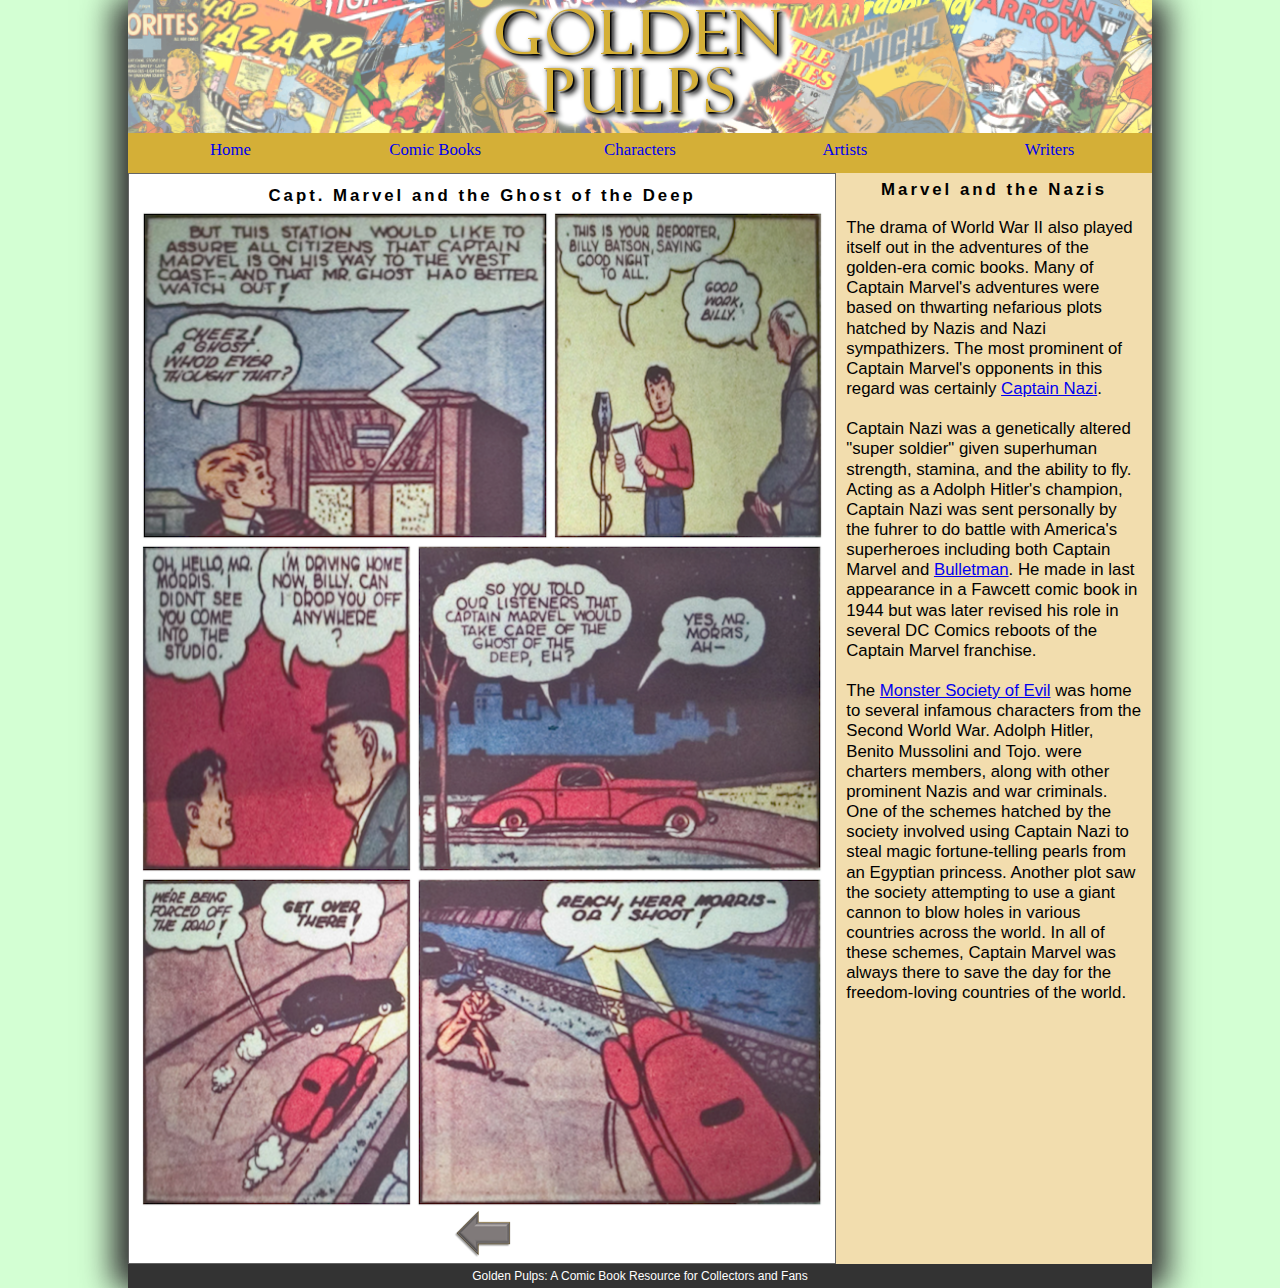
<file: HTML Links/FlexBox Sample/gp_page3.html>
<!DOCTYPE html>
<html>
<head>
   <!--
          New Perspectives on HTML5 and CSS3, 7th Edition
          Tutorial 5
          Case Problem 1
          
          Ghost of the Deep Page 3
          Author:   Gerard Cajilig
   Date:     March 8, 2021
      
          Filename: gp_page3.html
         -->
   
   <title>Ghost of the Deep Page 3</title>
   <meta charset="utf-8" />
   <meta name="viewport" 
   content="width=device-width, initial-scale=1" />
   <link href="gp_reset.css" rel="stylesheet" />
   <link href="gp_layout.css" rel="stylesheet" /> 
   <link href="gp_print.css" rel="stylesheet" media="print" />     
</head>

<body>
   <header>
      <img src="gp_logo.png" alt="Golden Pulp" />
   </header>
   
   <nav class="vertical" >
      <ul>
         <li><a href="#">Home</a></li>
         <li><a href="#">Comic Books</a></li>
         <li><a href="#">Characters</a></li>
         <li><a href="#">Artists</a></li>
         <li><a href="#">Writers</a></li>
      </ul>
   </nav>
   
   <section id="sheet">
      <h1>Capt. Marvel and the Ghost of the Deep</h1>
      
      <img src="gp_panel12.png" class="panel_size2" alt="" /> 
      <img src="gp_panel13.png" class="panel_size3" alt="" /> 
      <img src="gp_panel14.png" class="panel_size3" alt="" /> 
      <img src="gp_panel15.png" class="panel_size2" alt="" />
      <img src="gp_panel16.png" class="panel_size3" alt="" /> 
      <img src="gp_panel17.png" class="panel_size2" alt="" /> 
      
      <footer>
         <a href="gp_page2.html"><img src="gp_prev.png" alt="prev" /></a>                 
      </footer>
   </section>
   
   <article>
      <h1>Marvel and the Nazis</h1>
      <p>The drama of World War II also played itself out in the adventures of the golden-era
         comic books. Many of Captain Marvel's adventures were based on thwarting nefarious
         plots hatched by Nazis and Nazi sympathizers. The most prominent of Captain 
         Marvel's opponents in this regard was certainly <a href="#">Captain Nazi</a>.</p>
      <p>Captain Nazi was a genetically altered "super soldier" given superhuman strength,
         stamina, and the ability to fly. Acting as a Adolph Hitler's champion, Captain
         Nazi was sent personally by the fuhrer to do battle with America's superheroes
         including both Captain Marvel and <a href="#">Bulletman</a>. He made in last
         appearance in a Fawcett comic book in 1944 but was later revised his role in
         several DC Comics reboots of the Captain Marvel franchise.</p>
      <p>The <a href="#">Monster Society of Evil</a> was home to several infamous characters
         from the Second World War. Adolph Hitler, Benito Mussolini and Tojo.
         were charters members, along with other prominent Nazis and war criminals. 
         One of the schemes hatched by the society involved using
         Captain Nazi to steal magic fortune-telling pearls from an Egyptian princess.
         Another plot saw the society attempting to use a giant cannon to blow holes in
         various countries across the world. In all of these schemes, Captain Marvel was
         always there to save the day for the freedom-loving countries of the world.</p>
   </article>
   
   <footer>
      Golden Pulps: A Comic Book Resource for Collectors and Fans
   </footer>
</body>
</html>
</file>
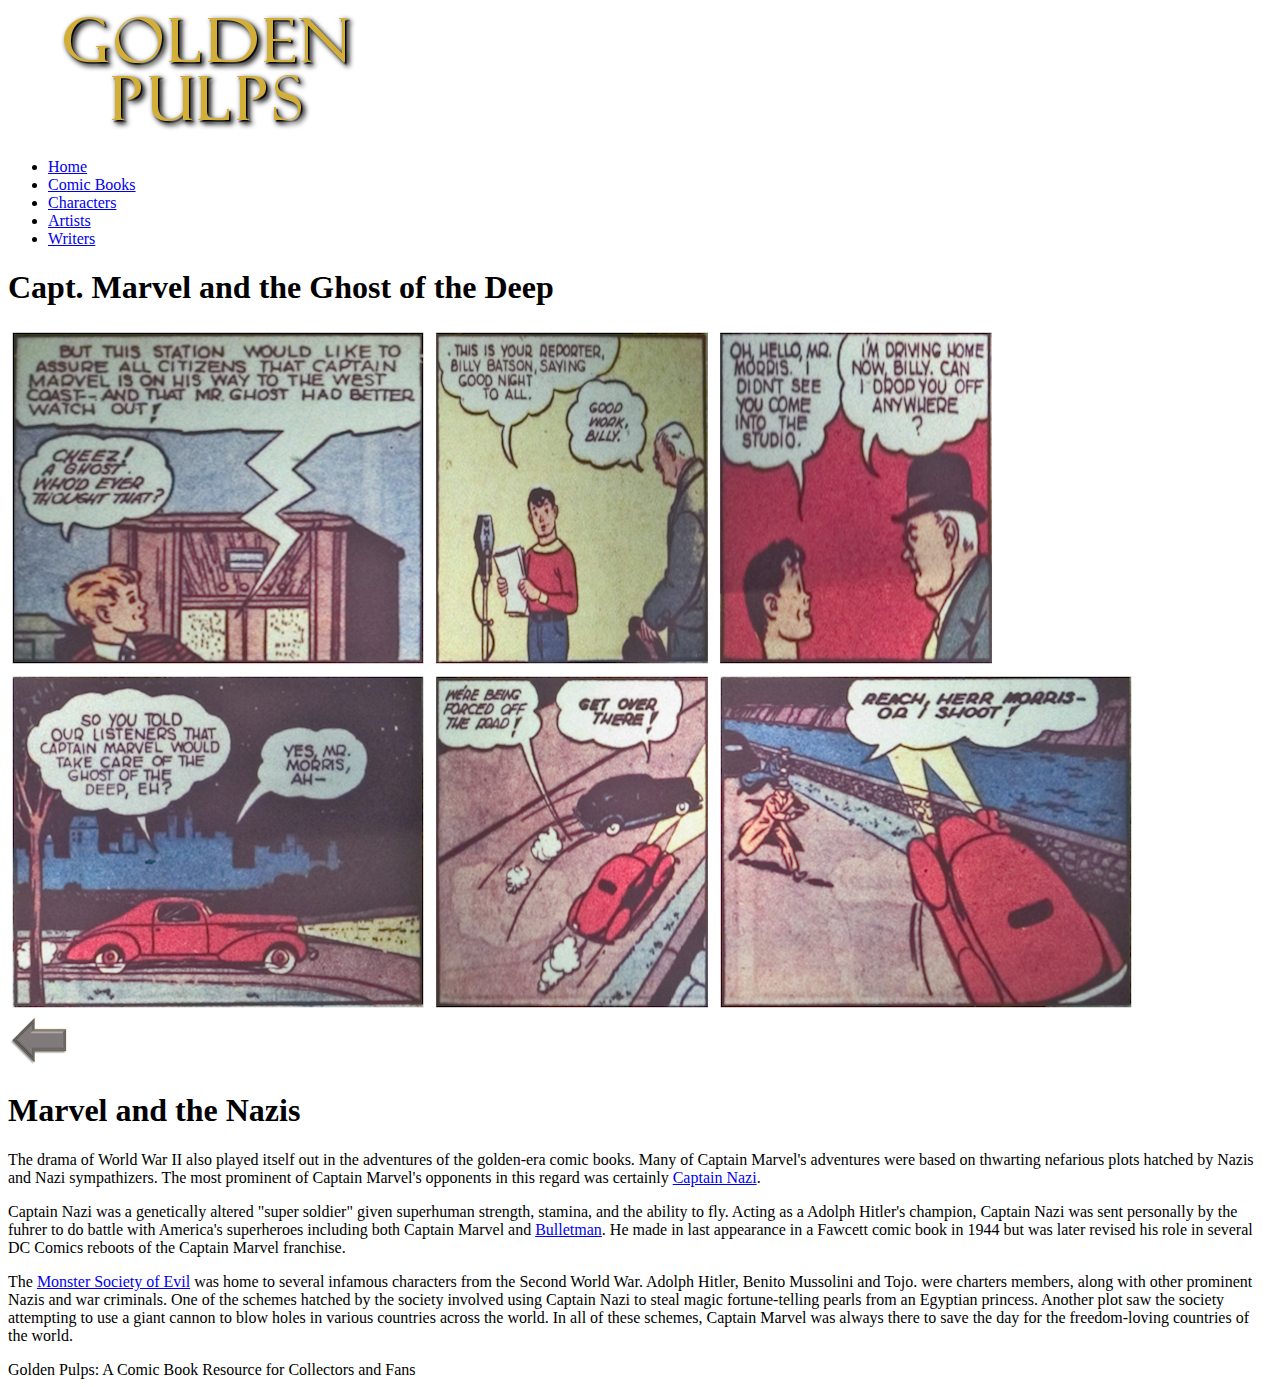
<file: HTML Links/FlexBox Sample/gp_page3_txt.html>
<!DOCTYPE html>
<html>
<head>
   <!--
          New Perspectives on HTML5 and CSS3, 7th Edition
          Tutorial 5
          Case Problem 1
          
          Ghost of the Deep Page 3
          Author: 
          Date:   
      
          Filename: gp_page3.html
         -->
   
   <title>Ghost of the Deep Page 3</title>
   <meta charset="utf-8" />

</head>

<body>
   <header>
      <img src="gp_logo.png" alt="Golden Pulp" />
   </header>
   
   <nav class="horizontal" >
      <ul>
         <li><a href="#">Home</a></li>
         <li><a href="#">Comic Books</a></li>
         <li><a href="#">Characters</a></li>
         <li><a href="#">Artists</a></li>
         <li><a href="#">Writers</a></li>
      </ul>
   </nav>
   
   <section id="sheet">
      <h1>Capt. Marvel and the Ghost of the Deep</h1>
      
      <img src="gp_panel12.png" class="panel_size2" alt="" /> 
      <img src="gp_panel13.png" class="panel_size3" alt="" /> 
      <img src="gp_panel14.png" class="panel_size3" alt="" /> 
      <img src="gp_panel15.png" class="panel_size2" alt="" />
      <img src="gp_panel16.png" class="panel_size3" alt="" /> 
      <img src="gp_panel17.png" class="panel_size2" alt="" /> 
      
      <footer>
         <a href="gp_page2.html"><img src="gp_prev.png" alt="prev" /></a>                 
      </footer>
   </section>
   
   <article>
      <h1>Marvel and the Nazis</h1>
      <p>The drama of World War II also played itself out in the adventures of the golden-era
         comic books. Many of Captain Marvel's adventures were based on thwarting nefarious
         plots hatched by Nazis and Nazi sympathizers. The most prominent of Captain 
         Marvel's opponents in this regard was certainly <a href="#">Captain Nazi</a>.</p>
      <p>Captain Nazi was a genetically altered "super soldier" given superhuman strength,
         stamina, and the ability to fly. Acting as a Adolph Hitler's champion, Captain
         Nazi was sent personally by the fuhrer to do battle with America's superheroes
         including both Captain Marvel and <a href="#">Bulletman</a>. He made in last
         appearance in a Fawcett comic book in 1944 but was later revised his role in
         several DC Comics reboots of the Captain Marvel franchise.</p>
      <p>The <a href="#">Monster Society of Evil</a> was home to several infamous characters
         from the Second World War. Adolph Hitler, Benito Mussolini and Tojo.
         were charters members, along with other prominent Nazis and war criminals. 
         One of the schemes hatched by the society involved using
         Captain Nazi to steal magic fortune-telling pearls from an Egyptian princess.
         Another plot saw the society attempting to use a giant cannon to blow holes in
         various countries across the world. In all of these schemes, Captain Marvel was
         always there to save the day for the freedom-loving countries of the world.</p>
   </article>
   
   <footer>
      Golden Pulps: A Comic Book Resource for Collectors and Fans
   </footer>
</body>
</html>
</file>
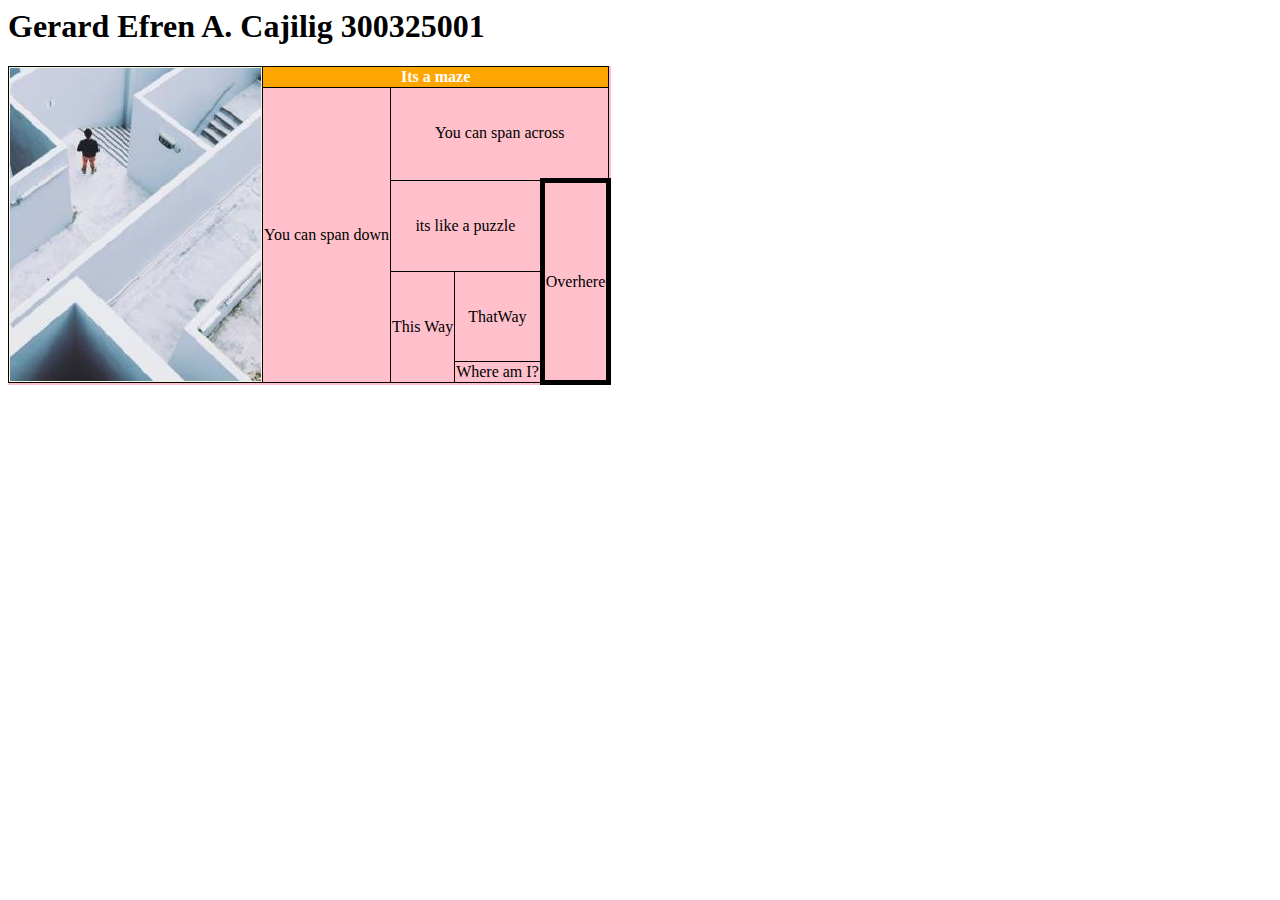
<file: HTML Links/Tables Exercise/GerardCajilig_300325001_Tables_Demo.html>
<html>

    <style>
        table, td, th {
          border: 1px solid black;
        }
        
        table {
         
          border-collapse: collapse;
          
        }

        .one{
            border: 5px solid black;
        }
        </style>
        </head>

<h1>Gerard Efren A. Cajilig 300325001</h1>

<TABLE BGCOLOR=pink  >

    
    <TR BGCOLOR=orange >
	<TH BGCOLOR=BEIGE rowspan="7"><img src="table_image.JPG" alt="Comments" /></TH>
	<TH colspan="7" style="color:white" height=20 px>Its a maze</TH>

    <TR ALIGN=CENTER VALIGN=MIDDLE>
        <TD   rowspan="6">You can span down</TD>
        <TD colspan="6">You can span across</TD>
        <TR ALIGN=CENTER VALIGN=MIDDLE>
            <TD colspan="5">its like a puzzle</TD>
            <TD rowspan="5" class="one">Overhere</TD>

            <TR ALIGN=CENTER VALIGN=MIDDLE>
                <TD rowspan="4">This Way</TD>
                <TD colspan="4">ThatWay</TD>
                <TR ALIGN=CENTER VALIGN=MIDDLE>
                    <td colspan="4">Where am I?</td>
                </TR>
            </TR>


        </TR>
        
        </TR>



	
    </TABLE>
    

    </html>
</file>
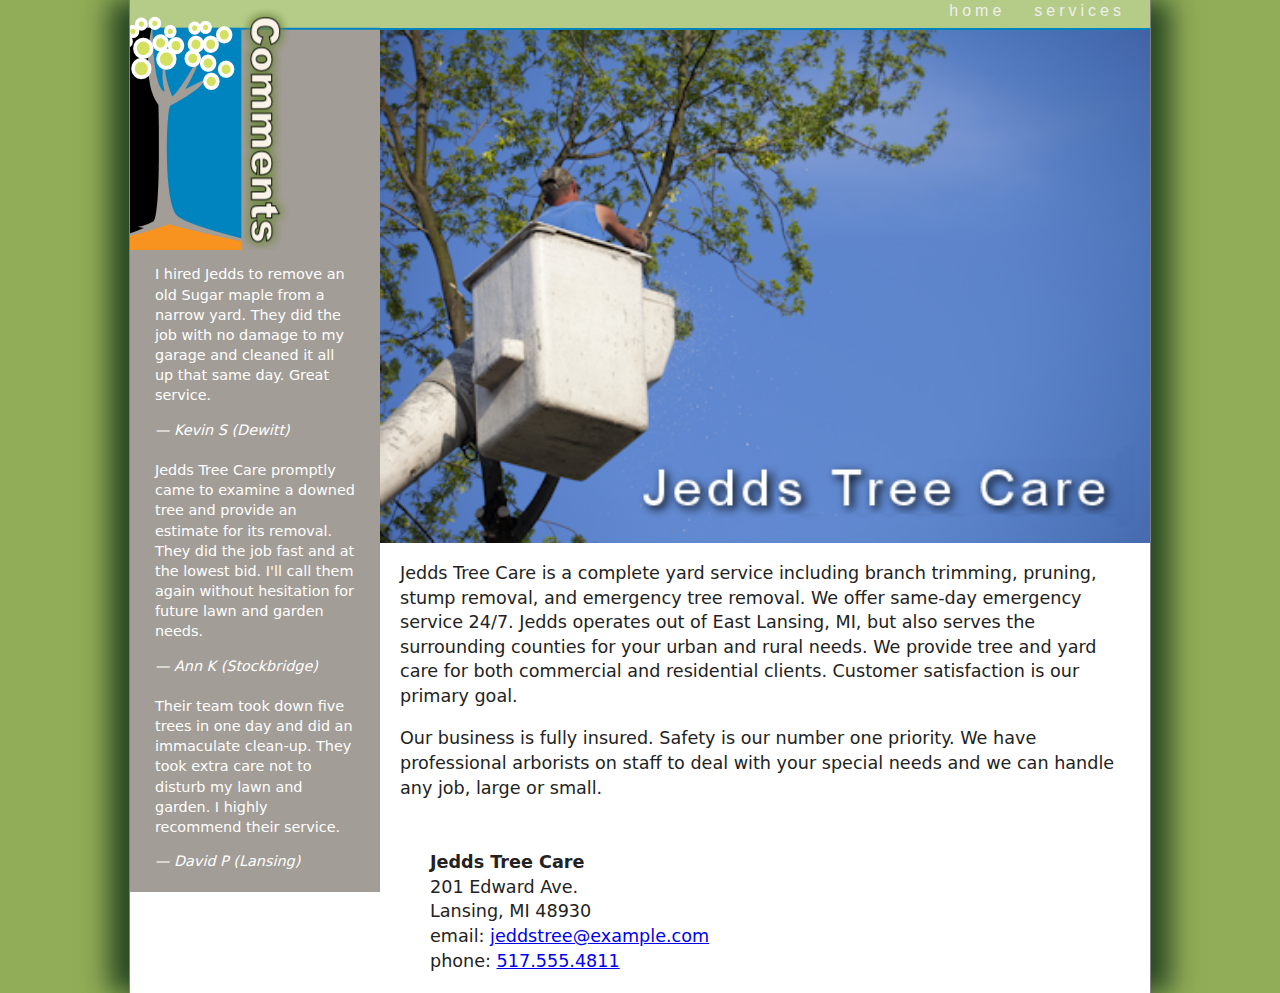
<file: HTML Links/tutorial1case1/jtc_index.html>
<!doctype html>
<html lang="en">
<head>
    <meta charset="utf-8" />
    <title>Jedds Tree Care</title>
<!--
    New Perspectives on HTML5 and CSS3, 8th Edition
    Tutorial 1
    Case Problem 1
    
    Jedds Tree Care Home Page
    Author: Gerard Efren A. Cajilig 

    Date: January 13, 2021   

    Filename: jtc_index.html
   -->
   <link href="jtc_base.css" rel="stylesheet" />
   <link href="jtc_layout.css" rel="stylesheet" />

</head>

<body>
<header>
    <nav>
        <ul>
            <li><a href="jtc_index.html">home</a></li>
            <li><a href="jtc_services.html">services</a></li>
          
        </ul>
    </nav>
</header>
<aside>
    <img src="jtc_comments.png" alt="Comments" />
    <blockquote>
    <p>I hired Jedds to remove an old Sugar maple from a narrow yard. 
    They did the job with no damage to my garage and cleaned it all up 
    that same day. Great service.</p>
    <cite>&mdash; Kevin S (Dewitt)</cite>
    </blockquote>
    
    <blockquote>
    <p>Jedds Tree Care promptly came to examine a downed tree and provide 
    an estimate for its removal. They did the job fast and at the lowest bid. 
    I'll call them again without hesitation for future lawn and garden needs.</p>
    <cite>&mdash; Ann K (Stockbridge)</cite>
    </blockquote>

    <blockquote>
    <p>Their team took down five trees in one day and did an immaculate clean-up. 
    They took extra care not to disturb my lawn and garden. I highly recommend 
    their service.</p>
    <cite>&mdash;  David P (Lansing)</cite>
    </blockquote>
</aside>
<article>
    <header>
    <img src="jtc_photo1.png" alt="Jedds Tree Care" />
    </header>
    <p>Jedds Tree Care is a complete yard service including branch trimming, pruning, 
    stump removal, and emergency tree removal. We offer same-day emergency service 24/7. 
    Jedds operates out of East Lansing, MI, but also serves the surrounding counties 
    for your urban and rural needs. We provide tree and yard care for both commercial 
    and residential clients. Customer satisfaction is our primary goal.</p>

    <p>Our business is fully insured. Safety is our number one priority. We have 
    professional arborists on staff to deal with your special needs and we can 
    handle any job, large or small.</p>
    
    <address>
    <strong>Jedds Tree Care</strong><br  />
    201 Edward Ave.<br />
    Lansing, MI 48930<br />
    email:	<a href="mailto:jeddstree@example.com">jeddstree@example.com</a><br />
    phone:	<a href="tel:+15175554811">517.555.4811</a>
    </address>
</article>
</body>

</html>
</file>
<file: css/styles.css>
@font-face {
    font-family: pTserif_Italic;

    src: url(fonts/PTSerif-Italic.ttf) format('ttf');
    
       
 }

body{
    width: 100%;
    -webkit-box-sizing: border-box;
   -moz-box-sizing: border-box;
   box-sizing: border-box;  
}

#show{
    display:none;
}
nav.header{
	height: auto;
	width: 100%;
    display: block;
    background-color: honeydew;
    margin-bottom: 5px;
}

#student{
    font-size: 50px;
    width: 80%;
    font-family: roboto, display, sans-serif;
   
}

#students{
    font-size: 45px;
}

nav.header ul li {
    display: inline-block;
    height: auto;
	line-height: 2em;
    
}

nav.header li a {
	
    color: black;
    /* background-color: greenyellow; */
    text-decoration: none;
    width: 20%;
    margin-right: 5px;
    margin-left: 2px;
  

}



nav.vertical li a:hover, nav.vertical li a:active {
	color: white;
	background-color: rgb(51, 51, 51);
}



img{
    width: 100%;
}

.image7{
    width: 20%;
}

.image{
    width: 30%;
    display: inline-block;
    margin: 15px;
    padding-left: 10px;
    height: 20%;
    font-family: cursive;
   
}

#titles{
    text-align: center;
}


.image > a > img {
    height: 200px;
}

.images{
    background-color: palegoldenrod;
    width: 95%;
    display: inline-block;
    margin-left: 20px;
    margin-right: 10px;
    vertical-align: center;
    margin-bottom: 10px;
}

#portfolio{
    padding-top: 15px;
    vertical-align: middle;
    text-align: center;
    font-size: 20px;
}

.sdetails{
    display: inline-block;
    margin-bottom: 30px;
    
}

#describe{
    display: block;
    float: left;
    width: 44%;
    margin-left: 40px;
    font-family: Verdana, Geneva, Tahoma, sans-serif;
    padding-top: 5px;
    font-size: medium;

}

#studentpic{
    display: block;
    float: right;
    width: 100%;
    margin-right: 70px;
    height: 300px;
}

.contact{
    display: block;
    margin-left: auto;
    margin-right: auto;
    margin-top: 80px;
    background-color:beige;
    padding-left: 10px;
    padding-right: 10px;
    font-family: Verdana, Geneva, Tahoma, sans-serif;

}

#studentbelow{
    font-size: 15px;
    width: 80%;
   font-family: 'pTserif_Italic', sans-serif;
}

#id{
    font-size:15px;
}

#show{
    font-family: pTserif-Italic, sans-serif;
}
#glow{
font-family: pTserif-Italic, sans-serif;
}

#contact{
    font-size: 20px;
    font-family: Verdana, Geneva, Tahoma, sans-serif;
}


/* 480px */
@media only screen and (max-device-width: 480px){
         
    nav.header{
        height: auto;
        width: 100%;
        display: block;
         text-align: center;
      
    }
    
    #student{
        font-size: 20px;
        width: 100%;
     
    }
    
    #studentpic {
      width: 100%;
      height: 300px;
      margin-right: 0px;
     
    }
    nav.header ul li {
        display: block;
        height: auto;
       line-height: 2em;        
    }
    
    nav.header li a {        
        color: black;        
        text-decoration: none;
        width: 100%;
        margin-right: .5px;
        margin-left: .5px;     
           
    }
    
    nav.vertical li a:hover, nav.vertical li a:active {
        color: white;
        background-color: rgb(51, 51, 51);
    }
    
    .sdetails{
        text-align: justify;
        display: inline-block;
        width: 100%;
        
    }

    #describe{
        display: block;
        width: 100%;
        margin-left: 0px;
        text-align:justify;
    }
    
    
    
    img{
        width: 100%;
    }
    
    .image7{
        width: 20%;
    }
    
    .image{
        width: 95%;
        display: inline-block;
        margin-left: 8px;
        padding-left: 0px;
        /* vertical-align: center ; */
        height: auto;
        
    }
    
    
    
    .image > a > img {
        height: 200px;
        width: 100%;
    }
    
    .images{
        background-color: beige;
        width: 100%;
        display: block;
        height: auto;
        margin-left: 0px;
        margin-right: 0px;
        /* vertical-align: center; */
        margin-bottom: 10px;
        text-align: justify;
        height: auto;
    }
    
    .image{
        width: 95%;
        display: inline-block;
        margin-left: 8px;
        padding-left: 0px;
        /* vertical-align: center ; */
        
    }

    #portfolio{
        padding-top: 15px;
        vertical-align: middle;
        text-align: center;
    }
    
    
    .contact{
        display: inline-flexbox;
        /* vertical-align: center; */
        text-align: center;
        /* width: 50%; */
        margin-left: auto;
        margin-right: auto;
        background-color: papayawhip;
    }
    
    
    #studentbelow{
        display: inline-block;
        font-size: 15px;
        width: 50%;
        text-align: left;
        float: left
       
    }

    
    #glow{
        display: none;
    }

    #show{
        display:block;
        float: right;
        font-size: 15px;

    }


}
@media only screen and (min-device-width: 720px) {
    
    
    nav.header ul li {
        display: inline-block;
        height: auto;
        line-height: 2em;
  
    }
    
    nav.header ul{
        text-align: center;
    }

    #student{
        font-size: 20px;
        width: 100%;
        text-align: center;
        margin-left: none;
    }
    
    .image{
        width: 45%;
        display: inline-block;
        margin: 15px;
        padding-left: 10px;
        
    }
      
   
    #studentpic{
        display: block;
        float: right;
        width: 20%;
        margin-right: 15px;
        height: 300px;
    }
    
    .contact{
        display: block;
        /* vertical-align: center; */
        text-align: center;
        
        margin-left: auto;
        margin-right: auto;
        background-color: papayawhip;
    }
    
    #studentbelow{
        display: inline-block;
        font-size: 15px;
        width: 50%;
        text-align: left;
        float: left
       
    }

    
    #glow{
        display:block;
        float: right;
        font-size: 15px;

    }

    #show{
        display:none;
        margin-left: 10px;
        
    }

    
}

@media only screen and (min-device-width: 1024px){
    nav.header{
        height: auto;
        width: 100%;
        display: block;
        background-color: honeydew;
        margin-bottom: 5px;
    }
    nav.header ul li {
        display: inline-block;
        height: auto;
        line-height: 2em;
        
    }
    
   
    #student{
        text-align: left;
        font-size: 30px;
        width: 70%;
        }
    
    
    
    nav.header li a {
        
        color: black;
        text-decoration: none;
        width: 10%;
        margin-right: 5px;
        margin-left: 2px;              
    }
    
    .image{
        width: 30%;
        display: inline-block;
        margin: 15px;
        padding-left: 10px;
        
    }
    

}
</file>
<file: HTML Links/Gerard Cajilig Resume/styles.css>
/* Global Layout Set-up */
* { 
  box-sizing: border-box;
}
  
body {
  margin: 0;
  padding: 0;
  text-align: center;
  font-family: 'Roboto', sans-serif;
  color: #222;
  background: #f7f5f0;
}
/* Link Styles */

a {
  text-decoration: none;
  color: #999;
}
a:hover {
  color: #6633ff;
}

/* Section Styles */

.main-nav {
  width: 100%;
  background: black;
  min-height: 25px;
  padding: 10px;
  position: fixed;
  text-align: left;
}
.nav {
  display: flex;
  justify-content: left;
  font-weight: 700;
  list-style-type: none;
  margin: 0 auto;
  padding: 0;
  letter-spacing: 1px;
}

.nav .second {
  font-family: 'Lucida Sans', 'Lucida Sans Regular', 'Lucida Grande', 'Lucida Sans Unicode', Geneva, Verdana, sans-serif;}
.nav .name {
    
    display: block;
    margin-right: auto;
    color: white;
    text-align: left;
}
.nav li {
  padding: 5px 
}
.nav a {
  transition: all .5s;
}
.nav a:hover {
  color: white
}

header {
  text-align: center;
  background: url('images/pokergame.jpg') no-repeat center center ;
  background-size: cover;
  overflow: hidden;
  padding-top: 60px;
}
header {
  line-height: 1.5;
}
header .profile-image {
  margin-top: 50px;
  width: 150px;
  height: 150px;
  border-radius: 50%;
  border: 3px solid white;
  transition: all .5s;
}
header .profile-image:hover {
  transform: scale(1.2) rotate(5deg);
}

.douglas {
  text-align: left;
  background: url('images/douglas\ college.jpg') no-repeat center ;
  background-size: cover;
  /* overflow: hidden; */
  padding-top: 60px;
  border: 5px solid rgb(3, 3, 3);
  opacity: 1;





}

.douglas {
  line-height: 1.5;

}

.cityofdreams {
  text-align: left;
  background: url('images/pitsupervisor.jpg') no-repeat center ;
  
  
  /* overflow: hidden; */
  padding-top: 60px;
  opacity: .8;
  border: 5px solid rgb(3, 3, 3);


  background-size: cover;
}

.cityofdreams {
  line-height: 1.5;
}

.dealer {
  text-align: left;
  background: url('images/dealer1.jpg') no-repeat center ;
  background-size: cover;
  /* overflow: hidden; */
  padding-top: 60px;
  opacity: .75;
  border: 5px solid rgb(3, 3, 3);
}

.dealer {
  line-height: 1.5;
}





.tag {
  background-color: #efefef;
  color: black;
  padding: 10px;
  border-radius: 5px;
  display: table;
  margin: 10px auto;
} 
.location {
  font-family:Verdana, Geneva, Tahoma, sans-serif;
  font-weight:800;
  letter-spacing: 1px;
  background-color: rgba(70, 53, 53, 0.568);
  color: rgb(212, 212, 86);
  text-shadow:2px 2px #222;
}
.card {
  margin: 20px;
  padding: 20px 20px 25px;
  max-width: 600px;
  text-align: center;
  background: url('images/Philippines.jpg');
  background-size: 600px 400px;
  border-bottom: 4px solid #ccc;
  border-radius: 6px;
  transition: all .5s;
  opacity: 1;
  color: black;
  
}

.card h2 { 
  font-size: 30px;
  /* border: 5px double black; */
  padding: 5px 5px 5px;
  text-shadow: 3px 3px #4612e4;
  background-clip: initial;
  opacity: 1 px;
  color: rgb(234, 234, 240); 
  letter-spacing: 2px;
  max-width: 50 px;
  text-align: left;
}
.card p {
  border: 5px double black;
  margin: 5 px;
  padding: 5px;
  display: block;
  background: rgba(255, 255, 255, 0.658);
  background-clip: content-box;
  opacity: .3px;
  color: black;
  font-weight: 700;
  
}
.cards {
  


  margin: 20px;
  padding: 20px 20px 25px;
  max-width: 600px;
  text-align: center;
  background: url('images/canada1.jpg');
  background-size: 600px 400px;
  border-bottom: 4px solid #ccc;
  border-radius: 6px;
  transition: all .5s;
  opacity: 1;
  color: black;
  

}

.cards h2 { 
  font-size: 30px;
  /* border: 5px double black; */
  padding: 5px 5px 5px;
  text-shadow: 3px 3px #4612e4;
  background-clip: initial;
  opacity: 1 px;
  color: rgb(234, 234, 240); 
  letter-spacing: 2px;
  max-width: 50 px;
  text-align: left;
}
.cards p {
  border: 5px double black;
  margin: 5 px;
  padding: 5px;
  display: block;
  background: rgba(255, 255, 255, 0.658);
  background-clip: content-box;
  opacity: .3px;
  color: black;
  font-weight: 700;
  
}

.card:hover {
  border-color: #2e0fdd;
}

.cards:hover {
  border-color: #2e0fdd;
}


ul.skills {
  padding: 0;
  text-align: center;
}

.skills li {
  border-radius: 6px;
  display: inline-block;
  background: #ff9904;
  color: white;
  padding: 5px 10px;
  margin: 2px;
}

.skills li:nth-child(odd) {
  background: #0399ff;
}

footer {
  width: 100%;
  min-height: 30px;
  padding: 30px 0 40px 20px;
}

footer .copyright {
  top: -8px;
  font-size: .75em;
}

footer ul {
  list-style-type: none;
  margin: 0;
  padding: 0;
}

footer ul li {
  display: inline-block;
}

a.social {
  display: inline-block;
  text-indent: -9999px;
  margin-left: 5px;
  width: 30px;
  height: 30px;
  background-size: 30px 30px;
  opacity: .4;
  transition: all .5s;
}
a.facebook {
  background-image: url(images/facebook.svg);
}
a.instagram {
  background-image: url(images/instagram.svg);
}

a.social:hover {
  opacity: 1;
}
.clearfix {
  clear: both;
}

/* Styles for larger screens */
@media screen and (min-width: 720px) {
  
  .flex {
      display: -ms-flexbox;      /* TWEENER - IE 10 */
      display: flex; 
      max-width: 3000px;
      -ms-flex-pack: distribute;
      justify-content: center;
      margin: 0 auto;
  }

  header {
    min-height: 470px;
  }

  .nav {
    max-width: 1200px;
    padding: 0 30px;
  }


  main {
    padding-top: 20px;
  }

  main p {
    line-height: 1.6em;
  }

  footer {
    font-size: 1.3em;
    max-width: 1300px;
    margin: 40px auto;
  }

}


aa:link, a:visited
{
color:white;
text-decoration: none;
/* background-color: hsla(0, 90%, 26%, 0.4); */

}



a:hover, a:active
{
color: red;
/* background-color: rgba(55, 34, 172, 0.7); */
}
</file>
<file: HTML Links/GerardCajilig_300325001_LAB3/CSS/formula.css>
fieldset{
    width: 20%;
    padding: 10px 20px;
    background-color: lightblue;
    margin-bottom: 10px;

}

legend{
   background-color: bisque;
   padding: 0 10px;
   color: black;
   width: 50%;
}
</file>
<file: HTML Links/FlexBox Sample/gp_layout.css>
@charset "utf-8";

/*
   New Perspectives on HTML5 and CSS3, 7th Edition
   Tutorial 5
   Case Problem 1
   
   Author:   Gerard Cajilig
   Date:     March 8, 2021 
   
   Filename: gp_layout.css

   This file contains the layout styles and media
   queries used with sample pages from the Golden
   Pulps website.

*/


/* Import Basic Design Styles Used on All Screens */

@import url("gp_designs.css");



/* Flex Layout Styles */


body { 
    display: -webkit-flex; 
    display: flex; 
    -webkit-flex-flow: row wrap; 
    flex-flow: row wrap; 
   }

section#sheet {
    flex-basis: 301px;
    flex-grow:3;
    flex-shrink: 1;
}

article{
    flex-basis: 180px;
    flex-grow:1;
    flex-shrink: 3;
}


/* ============================================
	Mobile Devices: 0 - 480 pixels
   ============================================
*/

@media only screen and (max-width: 480px){
   


   
   /* img  {
      width: 100%;
   } */

   .panel_size1 {
      width: 100%;
   }
   .panel_size2 {
      width: 100%;
   }
   .panel_size3 {
      width: 100%;
   }
   .panel_size4 {
      width: 100%;
   }


   .vertical {
      -webikit-order: 99;
      order: 99;
   }

   body > footer {
      -webikit-order: 100;
      order: 100;

   }

}


/* ===================================================
	Tablet and Desktop Devices: Greater than 480 pixels
   ===================================================
*/


@media only screen and (min-width: 481px){
   .horizontal ul{
      display: -webkit-flex;
      display: flex;
      -webkit-flex-flow: row nowrap;
      flex-flow: row nowrap;
      height: 40px;
   }

   .horizontal ul li {
      -webkit-flex: 1 1 auto;
      flex: 1 1 auto;
   }

   
   .vertical ul{
      display: -webkit-flex;
      display: flex;
      -webkit-flex-flow: row nowrap;
      flex-flow: row nowrap;
      height: 40px;
   }

   .vertical ul li {
      -webkit-flex: 1 1 auto;
      flex: 1 1 auto;
   }


/* #sheetimg{width: 100%} */

   .panel_size1{
      width: 100%;
   }

   .panel_size2{
      width: 60%;
   }

   .panel_size3{
      width: 40%;
   }

   .panel_size4{
      width:30%;
   }


}
</file>
<file: HTML Links/FlexBox Sample/gp_print.css>
@charset "utf-8";
/*
   New Perspectives on HTML5 and CSS3, 7th Edition
   Tutorial 5
   Case Problem 1
   
   Author:   Gerard Cajilig
   Date:     March 8, 2021
   
   Filename: gp_print.css

   This file contains the printer styles used with the sample
   comic book pages from Golden Pulps.

*/




/* Hidden Objects */

nav, footer, article {
   display: none;
}

section#sheet {
   width: 6in;
   margin-top: 0;
   margin-bottom: 0;
   margin-left: auto;
   margin-right: auto;
}

.panel_size1 {
   width: 5in;
}

.panel_size2 {
   width: 3in;
}

.panel_size3 {
   width: 2in;

}

.panel_size4 {
   width: 1.5in;
}



/* Comic Book Sheet Styles */
</file>
<file: HTML Links/tutorial1case1/jtc_base.css>
/*
   New Perspectives on HTML5 and CSS3, 8th Edition
   Tutorial 1
   Case Problem 1
   Filename: jtc_base.css

   This file contains the base styles used by all pages at JTC

*/


/* =============================================
	HTML5 structural elements
   =============================================
*/

article, aside, details, dl, figcaption, figure, footer, header, main, nav, section {
	display: block;
}


/* =============================================
	Default colors, margins and sizing
   =============================================
*/

html {
	font-size: 100%;
	-webkit-text-size-adjust: 100%;
	-ms-text-size-adjust: 100%;
}
html, button, input, select, textarea {
	font-family: serif;
	color: #222;
}
body {
	margin: 0;
	font-size: 1em;
	line-height: 1.4;
}


/* =============================================
	Hypertext links
   =============================================
*/

a {
	color: #00e;
}
a:visited {
	color: #551a8b;
}
a:hover {
	color: #06e;
}
a:focus {
	outline: thin dotted;
}
a:hover, a:active {
	outline: 0;
}


/* =============================================
	Default font styles
   =============================================
*/

abbr[title] {
	border-bottom: 1px dotted;
}
b, strong {
	font-weight: bold;
}
blockquote {
	margin: 1em 40px;
}
dfn {
	font-style: italic;
}
hr {
	display: block;
	height: 1px;
	border: 0;
	border-top: 1px solid #ccc;
	margin: 1em 0;
	padding: 0;
}
ins {
	background: #ff9;
	color: #000;
	text-decoration: none;
}
mark {
	background: #ff0;
	color: #000;
	font-style: italic;
	font-weight: bold;
}
pre, code, kbd, samp {
	font-family: monospace, serif;
	_font-family: 'courier new', monospace;
	font-size: 1em;
}
pre {
	white-space: pre;
	white-space: pre-wrap;
	word-wrap: break-word;
}
q {
	quotes: none;
}
q:before, q:after {
	content: "";
	content: none;
}
small {
	font-size: 85%;
}
sub, sup {
	font-size: 75%;
	line-height: 0;
	position: relative;
	vertical-align: baseline;
}
sup {
	top: -0.5em;
}
sub {
	bottom: -0.25em;
}


/* =============================================
	Default list styles
   =============================================
*/

ul, ol {
	margin: 1em 0;
	padding: 0 0 0 40px;
}
dd {
	margin: 0 0 0 40px;
}
nav ul, nav ol {
	list-style: none;
	list-style-image: none;
	margin: 0;
	padding: 0;
}


/* =============================================
	Default styles for images and media
   =============================================
*/

img {
	border: 0;
	-ms-interpolation-mode: bicubic;
	vertical-align: middle;
}
figure {
	margin: 0;
}



/* =============================================
	Default styles for web forms
   =============================================
*/

form {
	margin: 0;
}
fieldset {
	border: 0;
	margin: 0;
	padding: 0;
}
label {
	cursor: pointer;
}
legend {
	border: 0;
	padding: 0;
	white-space: normal;
}
button, input, select, textarea {
	font-size: 100%;
	margin: 0;
	vertical-align: baseline;
}
button, input {
	line-height: normal;
}
button, input[type="button"], input[type="reset"], input[type="submit"] {
	cursor: pointer;
	-webkit-appearance: button;
}
button[disabled], input[disabled] {
	cursor: default;
}
input[type="checkbox"], input[type="radio"] {
	box-sizing: border-box;
	padding: 0;

}
input[type="search"] {
	-webkit-appearance: textfield;
	-moz-box-sizing: content-box;
	-webkit-box-sizing: content-box;
	box-sizing: content-box;
}
input[type="search"]::-webkit-search-decoration, input[type="search"]::-webkit-search-cancel-button {
-webkit-appearance: none;
}
button::-moz-focus-inner, input::-moz-focus-inner {
border: 0;
padding: 0;
}
textarea {
	overflow: auto;
	vertical-align: top;
	resize: vertical;
}



/* =============================================
	Default styles for web tables
   =============================================
*/

table {
	border-collapse: collapse;
	border-spacing: 0;
}
td, th {
	vertical-align: top;
}
</file>
<file: HTML Links/tutorial1case1/jtc_layout.css>
@charset "utf-8";
/*
   New Perspectives on HTML5 and CSS3, 8th Edition
   Tutorial 1
   Case Problem 1
   Filename: jtc_layout.css

   This file contains the layout styles used in the JTC website

*/

/* =============================================
	Base layout styles used by mobile devices
	up to 480px and cascaded to larger devices 
	unless superceded by other styles.
   =============================================
*/


html {
	height: 100%;
	margin: 0; padding: 0; border: 0;
}

body {
	margin: 0px auto auto auto;
	width: 100%;
	position: relative;
	background-color: white;
	border-left: 1px solid gray;
	border-right: 1px solid gray;
}


body > header nav {
	display: block;
	text-align: right;
	width: 100%;
	height: 28px;
	background-color: #b5cc88;
	border-bottom: 2px solid #0084bf;
}

body > header > nav ul li {
	display: inline;
	padding-right: 25px;
	font-family: Impact, Haettenschweiler, "Franklin Gothic Bold", "Arial Black", sans-serif;
	color: #EFEFEF;
}

body > header > nav ul li a {
	color: #EFEFEF;
	text-decoration: none;
	letter-spacing: 0.25em;
}

body > header > nav ul li a:visited {
	color: #EFEFEF;
}


body > header > nav ul li a:hover {
	color: #ffff80;
}

body > header > nav ul li a:active {
	color: #ffff80;
}

article {
	position: relative;
	display: block;
}

article header img {
	display: block;
	width: 100%;
}

article p {
    margin-left: 20px;
	margin-right: 20px;
	font-family: "Lucida Grande", "Lucida Sans Unicode", "Lucida Sans", "DejaVu Sans", Verdana, sans-serif;
	font-size: 0.9em;
}

article address {
	margin: 50px 0px 0px 50px;
	font-style: normal;
	font-family:"Lucida Grande", "Lucida Sans Unicode", "Lucida Sans", "DejaVu Sans", Verdana, sans-serif;
	padding-bottom: 20px;
	font-size: 0.9em;
}
	
aside {
	display: none;
}


body > h1 {
	font-size: 1.7em;
	font-family:Gotham, "Helvetica Neue", Helvetica, Arial, sans-serif;
	margin: 5px;
}

body > h2 {
	font-size: 1.1em;
	font-family:Gotham, "Helvetica Neue", Helvetica, Arial, sans-serif;
	margin-left: 15px;
}

body > p {
	font-size: 0.9em;
	font-family:Gotham, "Helvetica Neue", Helvetica, Arial, sans-serif;
	margin-left: 15px;
}

body > img {
	width: 100%;
}

footer {
	font-family:"Lucida Grande", "Lucida Sans Unicode", "Lucida Sans", "DejaVu Sans", Verdana, sans-serif;
	text-align: center;
	font-size: 0.7em;
	border-top: 2px solid #73DF6B;
	padding-top: 10px;
	padding-bottom: 20px;
}

/* =============================================
	Tablet layout styles used by devices
	601px to 768px and cascaded to larger 
	devices.
   =============================================
*/


@media only screen and (min-width: 601px) {

body {
	min-height: 100%;
}

body > header nav ul {
	position:absolute;
	top: 0;
	right: 0;
}

article {
	margin-left: 250px;
}

article p {
	font-size: 1.1em;
}


article header img {
	position: inherit;
	width: 100%;
	display: block;
}


aside {
	display: block;
	float: left;
	width: 250px;
	background-color: #a29d96;
	margin-top: -30px;
}

aside blockquote {
	width: 80%;
	color: white;
	margin: 10px auto 20px;
	font-family: "Lucida Grande", "Lucida Sans Unicode", "Lucida Sans", "DejaVu Sans", Verdana, sans-serif;
	font-size: 0.9em;
}

article address {
	font-size: 1.1em;
}

body > h1 {
	margin-left: 20px;
	font-size: 2.5em;
}

body > h2 {
	margin-left: 30px;
	font-size: 1.5em;
}

body > p {
	margin-left: 30px;
	font-size: 1em;
}

body > img {
	width: 50%;
	float: right;
	margin: 0px 10px 10px 10px;
}

footer {
	font-size: 1em;
}

}

/* =============================================
	Desktop layout styles used by  devices
	769px and larger.
   =============================================
*/

@media only screen and (min-width: 769px) {

html {
	background-color: #92ad57;
}

body {
	width: 90%;
	max-width: 1020px;
	-moz-box-shadow: rgba(31, 61, 31, 0.9) 20px 0px 25px,  rgba(31, 61, 31, 0.9) -20px 0px 25px;
	-webkit-box-shadow: rgba(31, 61, 31, 0.9) 20px 0px 25px,  rgba(31, 61, 31, 0.9) -20px 0px 25px;
	box-shadow: rgba(31, 61, 31, 0.9) 20px 0px 25px,  rgba(31, 61, 31, 0.9) -20px 0px 25px;
}

}
</file>
